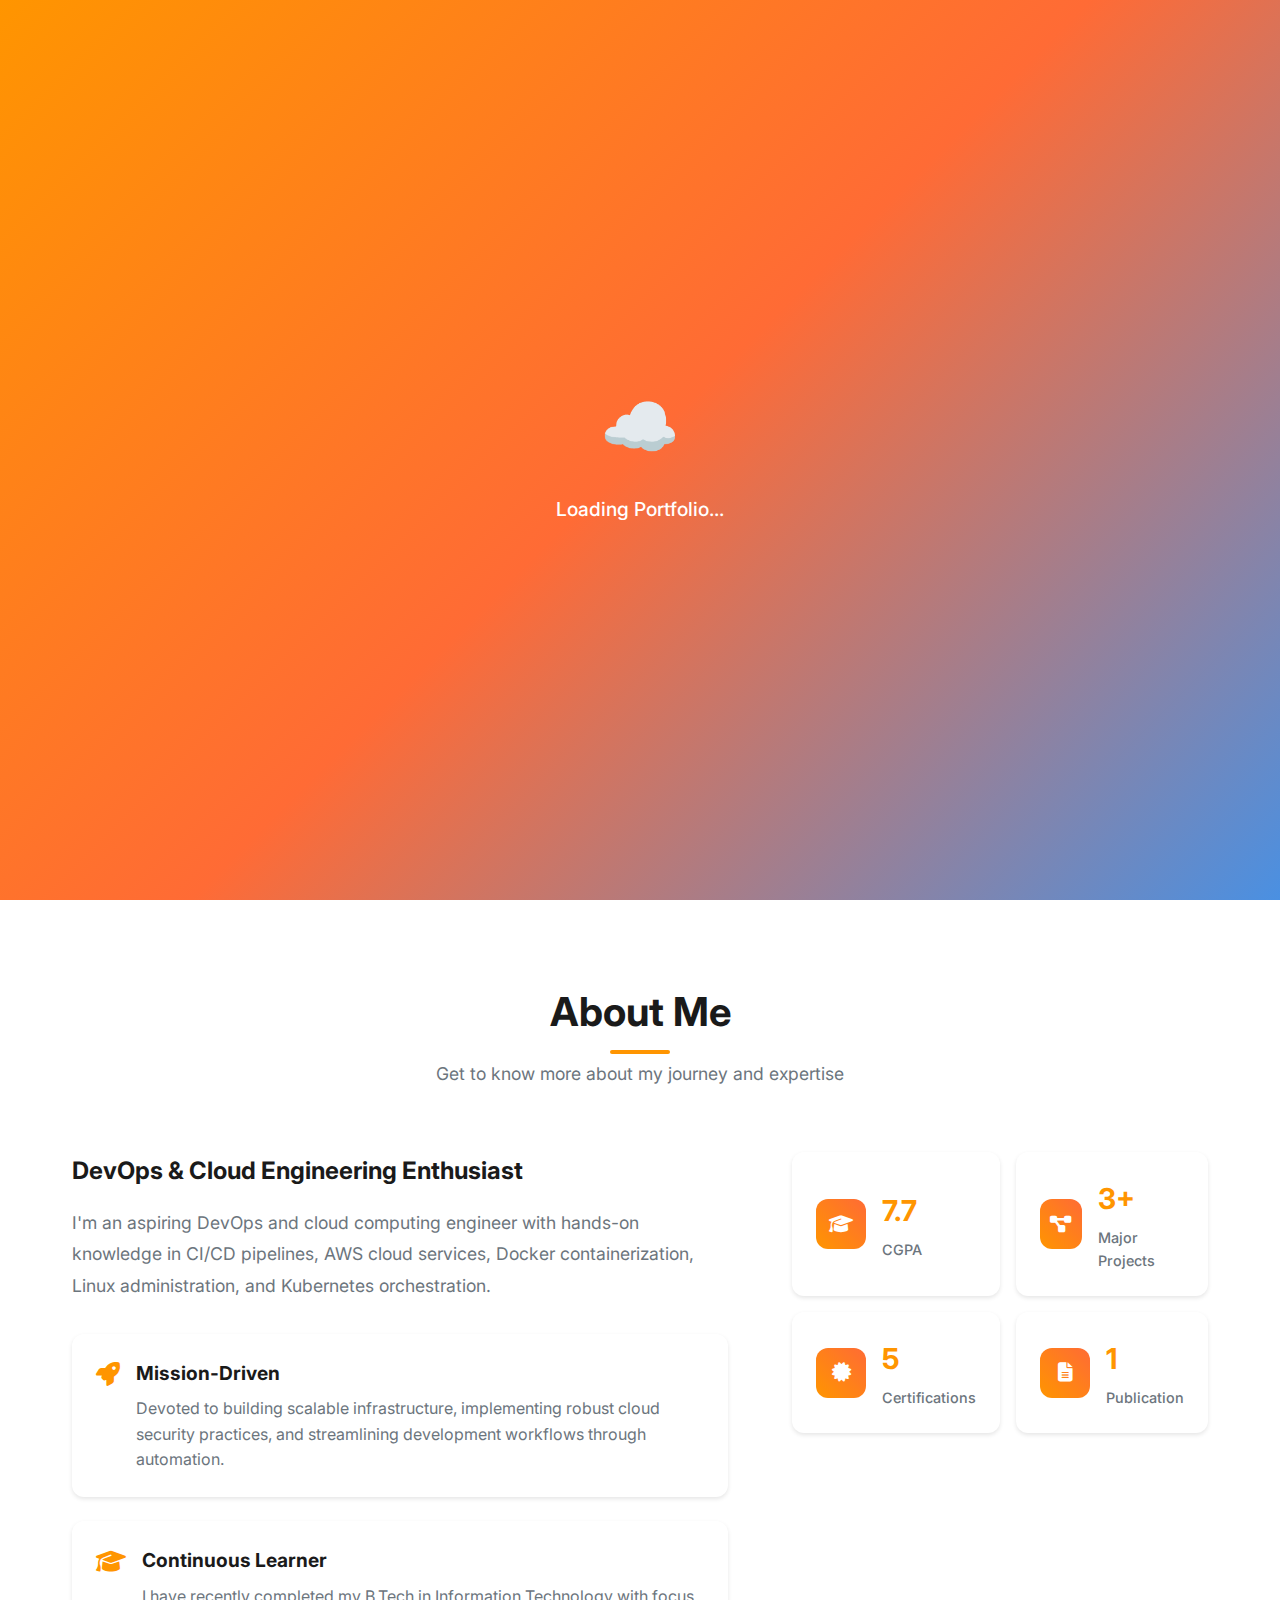
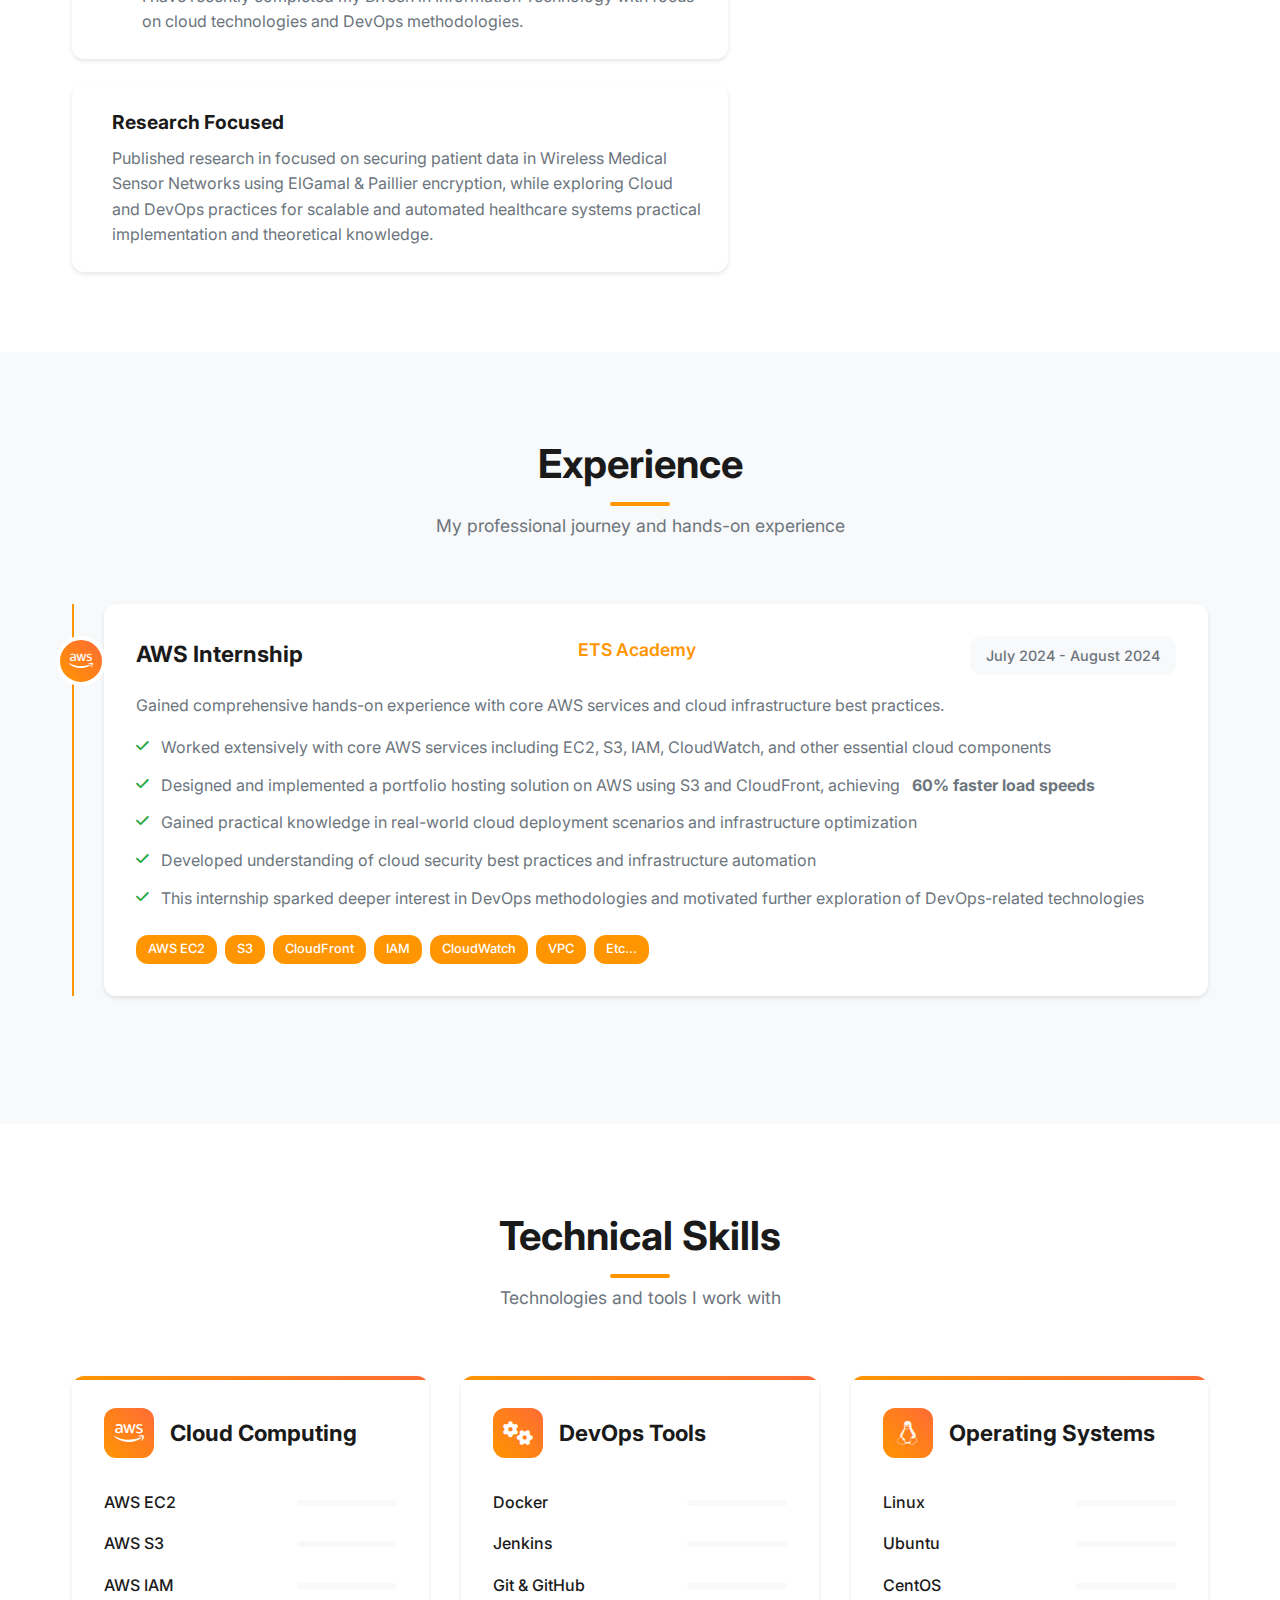
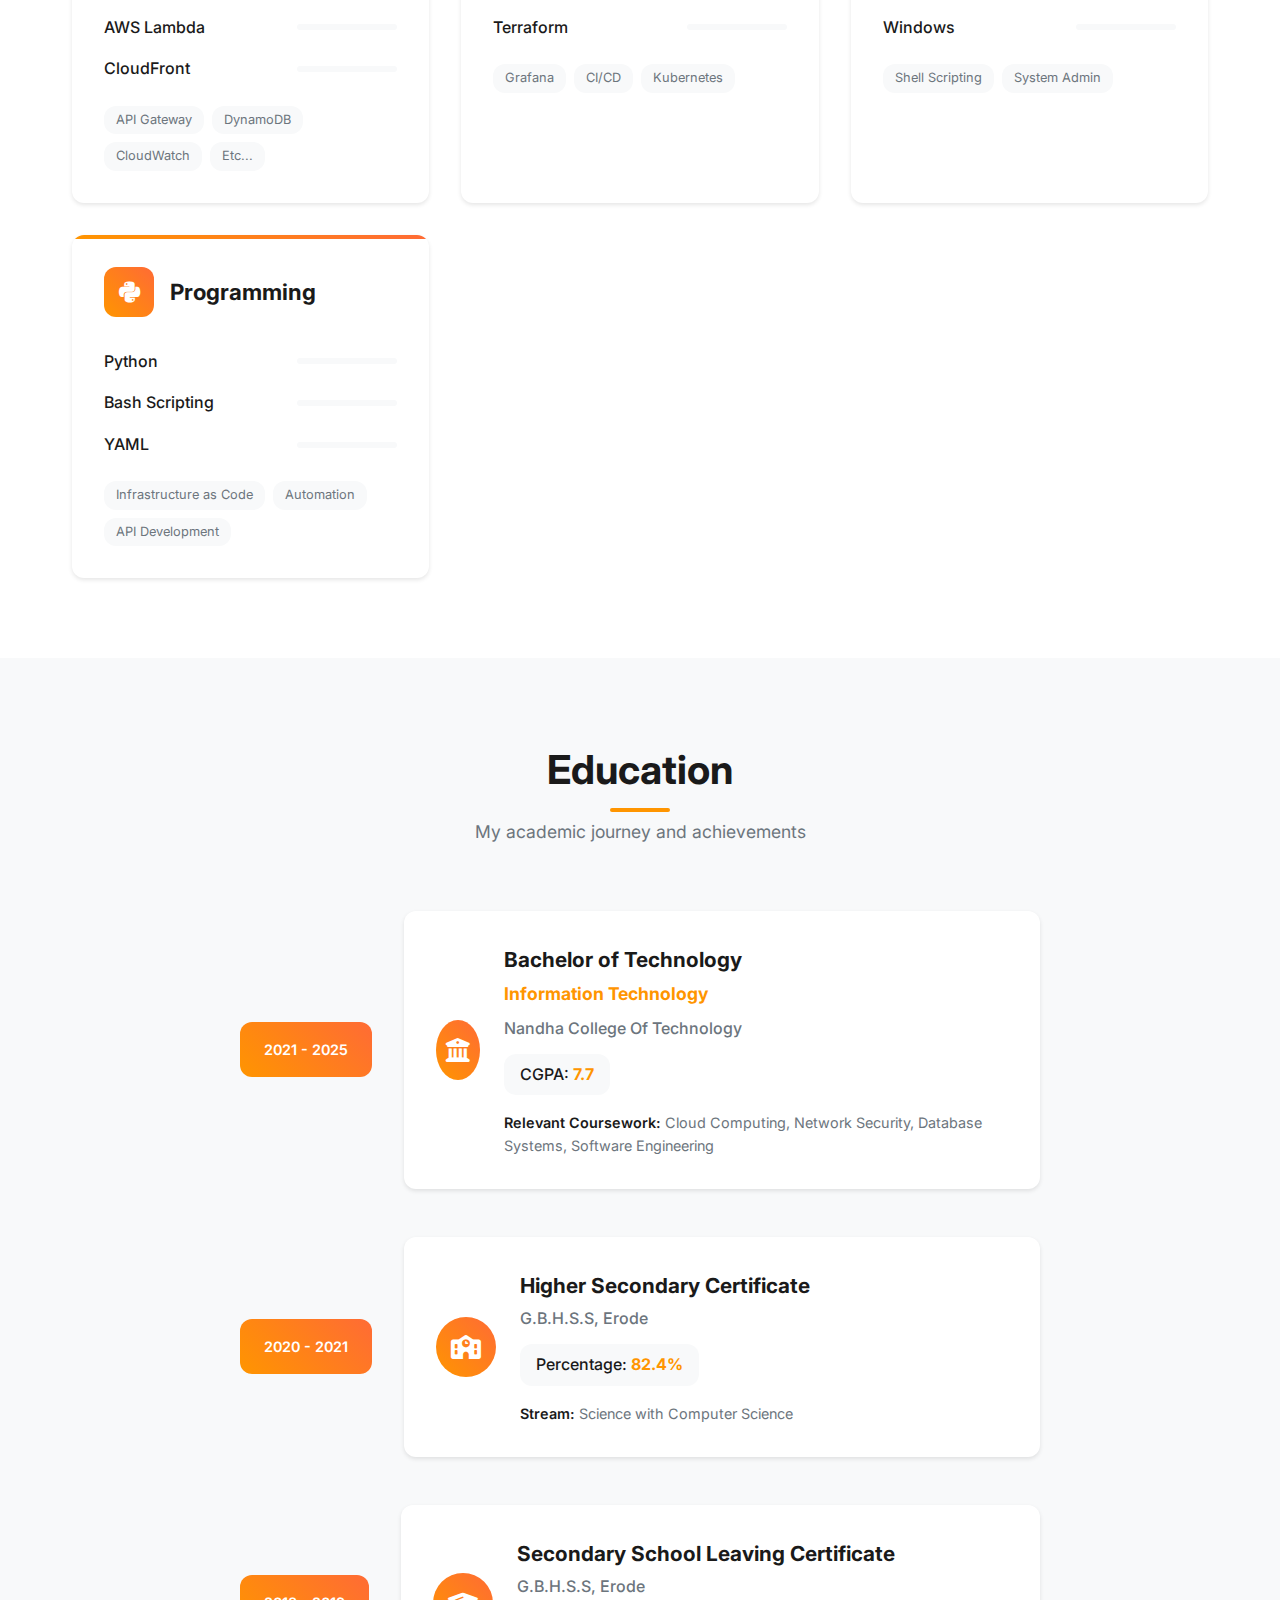
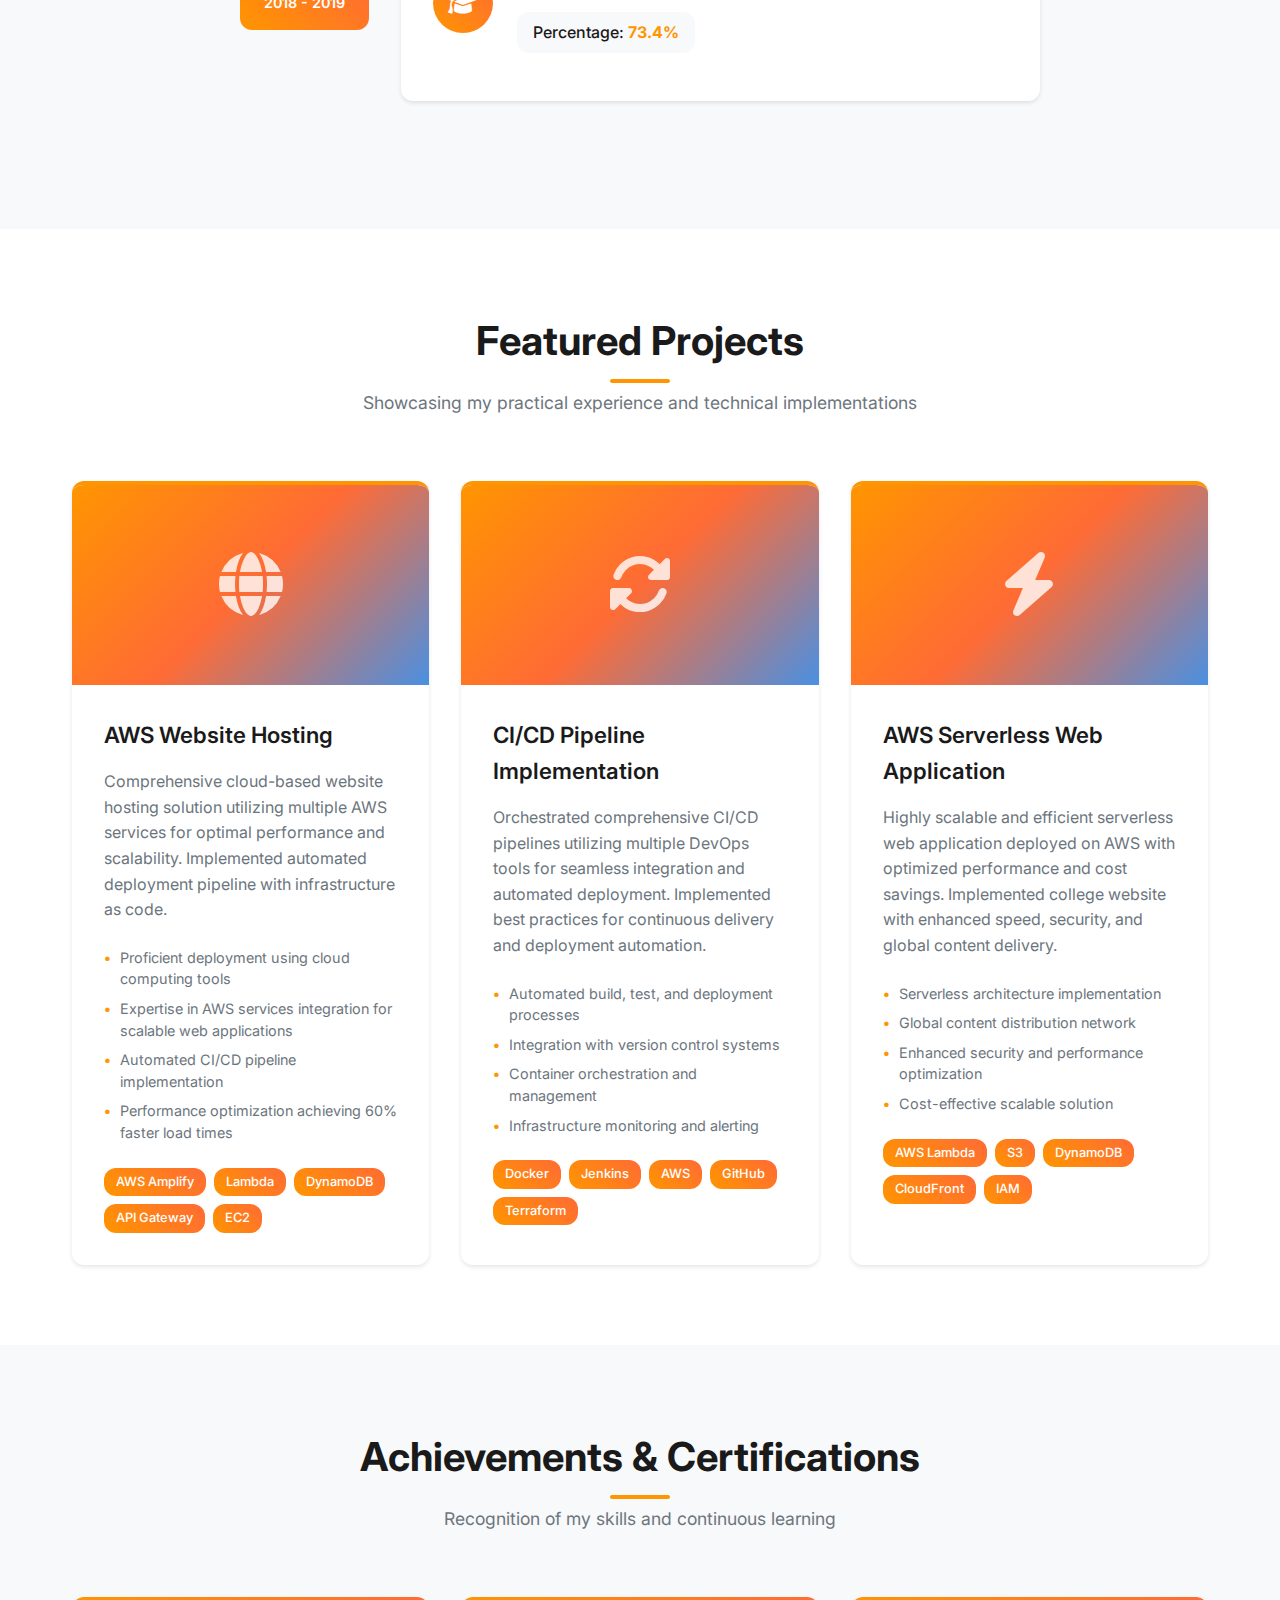
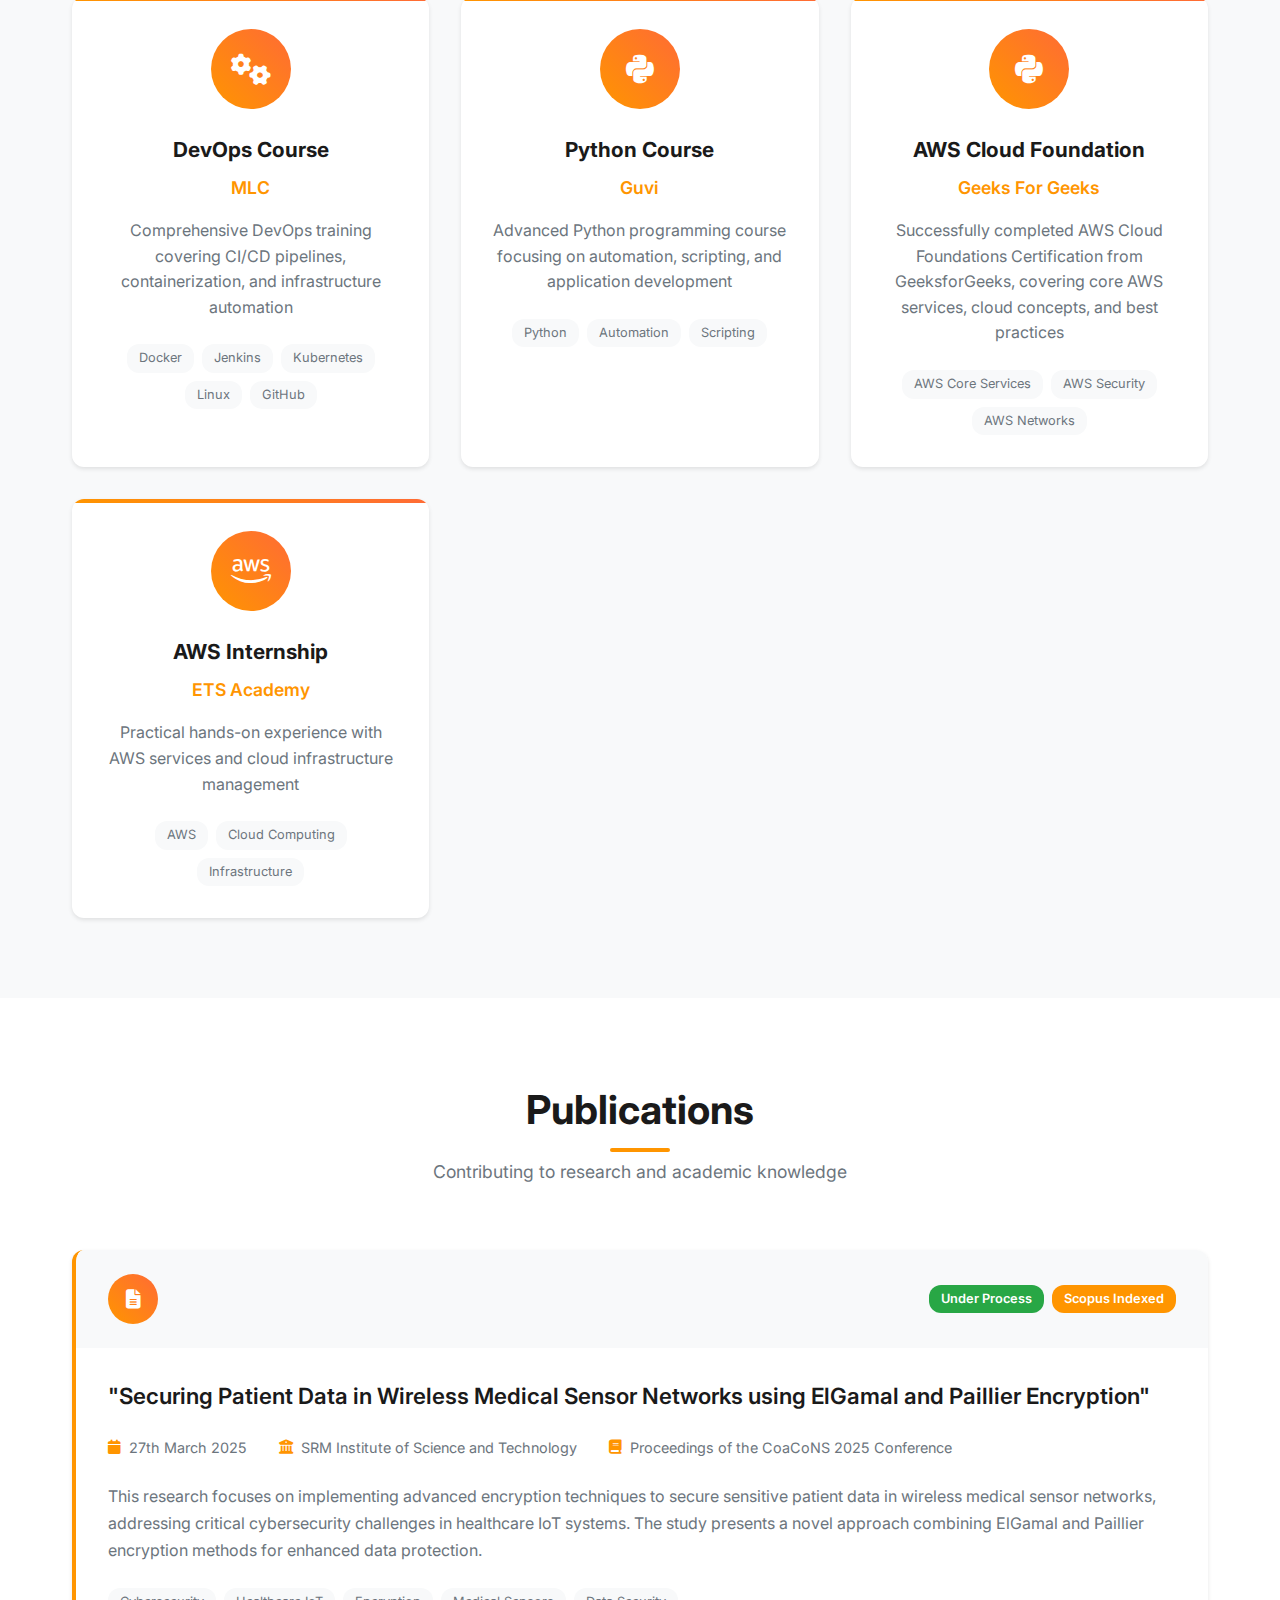
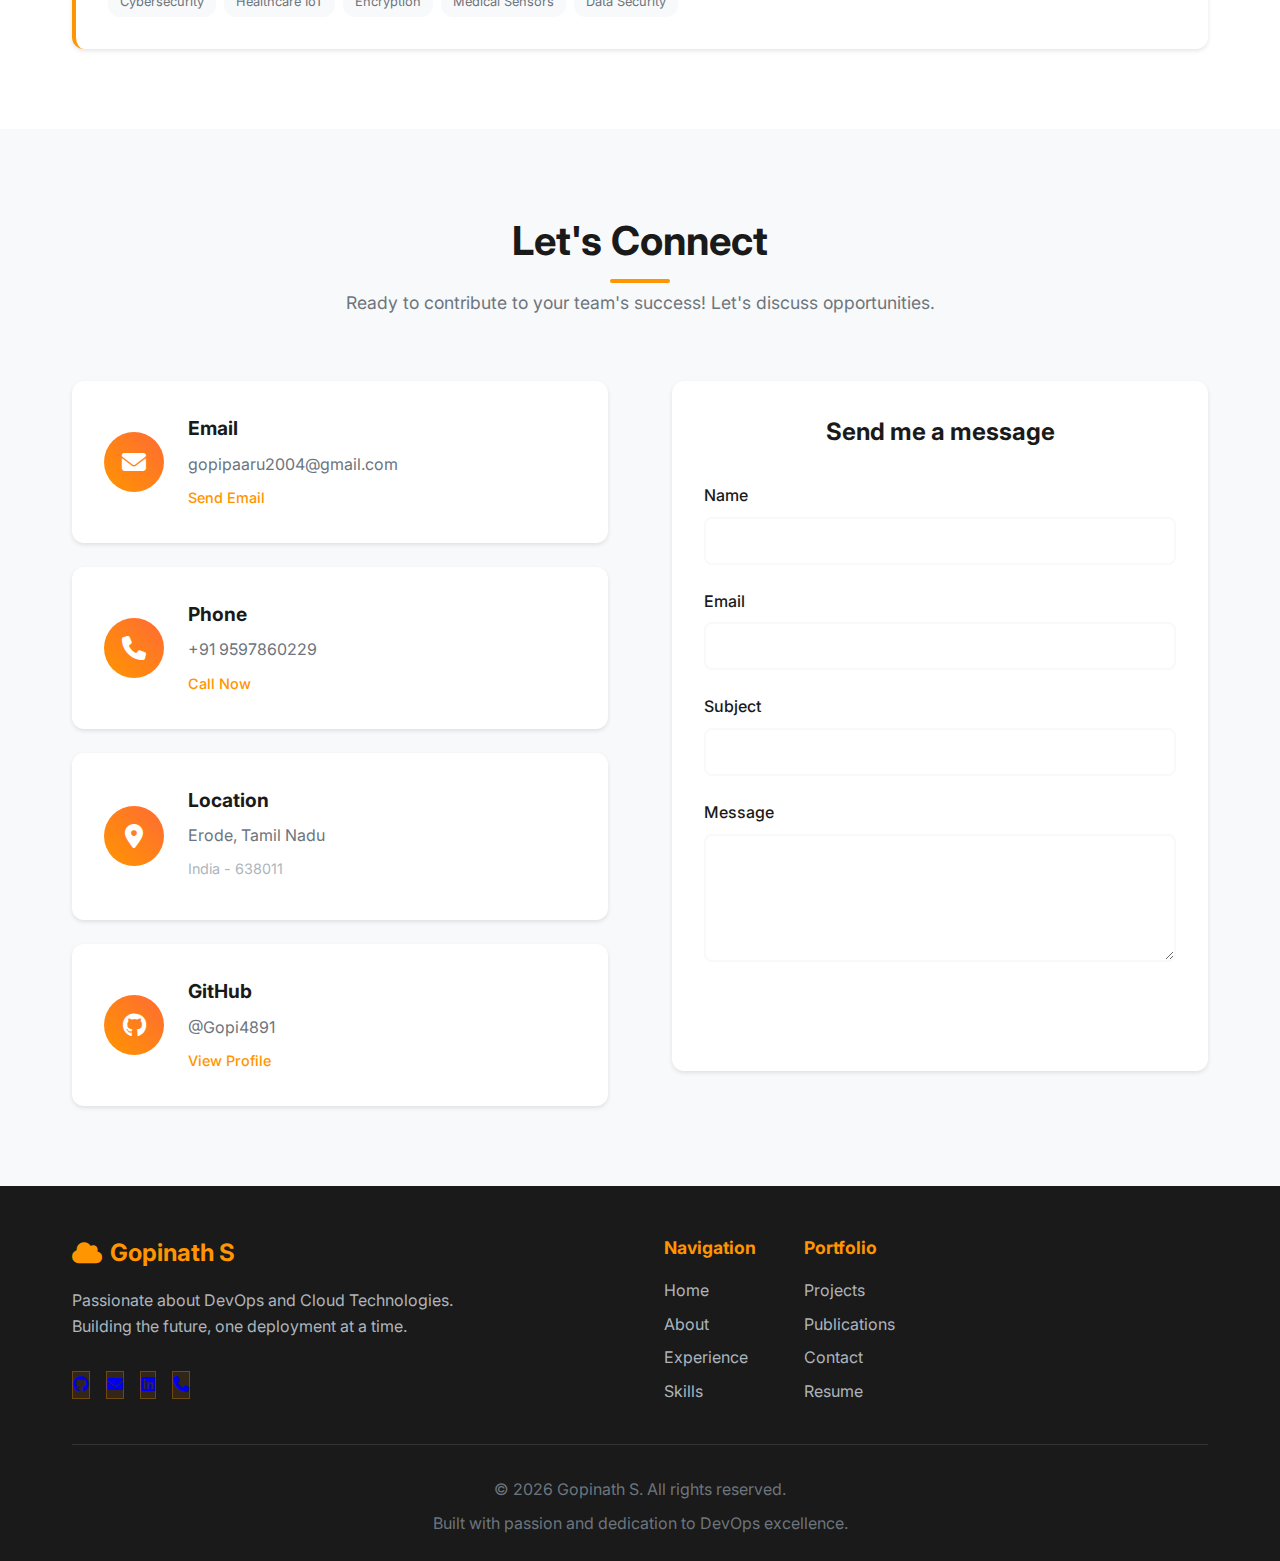
<file: index.html>
<!DOCTYPE html>
<html lang="en">
<head>
    <meta charset="UTF-8">
    <meta name="viewport" content="width=device-width, initial-scale=1.0">
    <title>Gopinath S - DevOps & Cloud Engineer</title>
    <meta name="description" content="Gopinath S - Aspiring DevOps and Cloud Computing Engineer specializing in AWS, Docker, Kubernetes,github and CI/CD pipelines">
    <meta name="keywords" content="DevOps, Cloud Computing, AWS, Docker, Kubernetes, github, Python, Jenkins">
    <meta name="author" content="GOPINATH S">
    
    <!-- Favicon -->
    <link rel="icon" type="image/x-icon" href="data:image/svg+xml,<svg xmlns='http://www.w3.org/2000/svg' viewBox='0 0 100 100'><text y='.9em' font-size='90'>☁️</text></svg>">
    
    <!-- Google Fonts -->
    <link rel="preconnect" href="https://fonts.googleapis.com">
    <link rel="preconnect" href="https://fonts.gstatic.com" crossorigin>
    <link href="https://fonts.googleapis.com/css2?family=Inter:wght@300;400;500;600;700;800&display=swap" rel="stylesheet">
    
    <!-- Font Awesome Icons -->
    <link rel="stylesheet" href="https://cdnjs.cloudflare.com/ajax/libs/font-awesome/6.4.0/css/all.min.css">
    
    <!-- Custom CSS -->
    <link rel="stylesheet" href="css/style.css">
    
    <!-- Open Graph Meta Tags -->
    <meta property="og:title" content="Gopinath S - DevOps & Cloud Engineer">
    <meta property="og:description" content="Aspiring DevOps Engineer with AWS expertise">
    <meta property="og:type" content="website">
    <meta property="og:url" content="https://yourportfolio.com">
</head>
<body>
    <!-- Loading Screen -->
    <div id="loading-screen">
        <div class="loader">
            <div class="cloud">☁️</div>
            <div class="loading-text">Loading Portfolio...</div>
        </div>
    </div>

    <!-- Header -->
    <header id="header">
        <nav class="navbar">
            <div class="nav-container">
                <div class="logo">
                    <i class="fas fa-cloud"></i>
                    <span>Gopinath S</span>
                </div>
                
                <!-- Desktop Navigation -->
                <ul class="nav-links" id="nav-links">
                    <li><a href="#home" class="nav-link">Home</a></li>
                    <li><a href="#about" class="nav-link">About</a></li>
                    <li><a href="#experience" class="nav-link">Experience</a></li>
                    <li><a href="#skills" class="nav-link">Skills</a></li>
                    <li><a href="#education" class="nav-link">Education</a></li>
                    <li><a href="#projects" class="nav-link">Projects</a></li>
                    <li><a href="#publications" class="nav-link">Publications</a></li>
                    <li><a href="#contact" class="nav-link">Contact</a></li>
                </ul>
                
                <!-- Mobile Menu Toggle -->
                <div class="mobile-menu-toggle" id="mobile-menu-toggle">
                    <span></span>
                    <span></span>
                    <span></span>
                </div>
            </div>
        </nav>
    </header>

    <!-- Hero Section -->
    <section id="home" class="hero">
        <div class="hero-background">
            <div class="floating-icons">
                <i class="fab fa-aws"></i>
                <i class="fab fa-docker"></i>
                <i class="fab fa-python"></i>
                <i class="fab fa-linux"></i>
                <i class="fab fa-jenkins"></i>
                <i class="fab fa-github"></i>
                <i class="fas fa-server"></i>
            </div>
        </div>
        
        <div class="hero-content">
            <div class="hero-text">
                <h1 class="hero-title">
                    <span class="greeting">Hi, I'm</span>
                    <span class="name">Gopinath S</span>
                </h1>
                <div class="hero-subtitle">
                    <span class="typing-text" id="typing-text"></span>
                    <span class="cursor">|</span>
                </div>
                <p class="hero-description">
                    Aspiring DevOps and Cloud Computing Engineer specializing in CI/CD pipelines, AWS cloud services, Familier with Linux , Docker containerization, and Kubernetes orchestration. Passionate about building scalable infrastructure and automation solutions.
                </p>
                
                <div class="hero-buttons">
                    <a href="#projects" class="btn btn-primary">
                        <i class="fas fa-code"></i>
                        View My Work
                    </a>
                    <a href="assets/Gopinath_Resume.pdf" class="btn btn-secondary" target="_blank">
                        <i class="fas fa-download"></i>
                        Download Resume
                    </a>
                </div>
                
                <div class="hero-social">
                    <a href="https://github.com/Gopi4891" class="social-icon" target="_blank">
                        <i class="fab fa-github"></i>
                    </a>
                    <a href="mailto:gopipaaru2004@gmail.com" class="social-icon">
                        <i class="fas fa-envelope"></i>
                    </a>
                    <a href="https://www.linkedin.com/in/gopinath-s-3ab373303" class="social-icon" target="_blank">
                        <i class="fab fa-linkedin"></i>
                    </a>
                </div>
            </div>
            
            <div class="hero-image">
                <div class="profile-card">
                    <div class="profile-image">
                        <img src="images/profile.jpg" alt="Gopinath S profile photo" id="profile-img" onerror="handleImageError(this)">
                        <div class="profile-placeholder" id="profile-placeholder">
                            <i class="fas fa-user"></i>
                        </div>
                    </div>
                    <div class="profile-info">
                        <h3>DevOps Engineer</h3>
                        <p>AWS • Docker • Linux • GitHub</p>
                    </div>
                </div>
            </div>
        </div>
        
        <div class="scroll-indicator">
            <div class="scroll-text">Scroll Down</div>
            <div class="scroll-arrow">
                <i class="fas fa-chevron-down"></i>
            </div>
        </div>
    </section>

    <!-- About Section -->
    <section id="about" class="section">
        <div class="container">
            <div class="section-header">
                <h2 class="section-title">About Me</h2>
                <p class="section-subtitle">Get to know more about my journey and expertise</p>
            </div>
            
            <div class="about-content">
                <div class="about-text">
                    <div class="about-intro">
                        <h3>DevOps & Cloud Engineering Enthusiast</h3>
                        <p>I'm an aspiring DevOps and cloud computing engineer with hands-on knowledge in CI/CD pipelines, AWS cloud services, Docker containerization, Linux administration, and Kubernetes orchestration.</p>
                    </div>
                    
                    <div class="about-details">
                        <div class="detail-item">
                            <i class="fas fa-rocket"></i>
                            <div>
                                <h4>Mission-Driven</h4>
                                <p>Devoted to building scalable infrastructure, implementing robust cloud security practices, and streamlining development workflows through automation.</p>
                            </div>
                        </div>
                        
                        <div class="detail-item">
                            <i class="fas fa-graduation-cap"></i>
                            <div>
                                <h4>Continuous Learner</h4>
                                <p>I have recently completed my B.Tech in Information Technology with focus on cloud technologies and DevOps methodologies.</p>
                            </div>
                        </div>
                        
                        <div class="detail-item">
                            <i class="fas fa-research"></i>
                            <div>
                                <h4>Research Focused</h4>
                                <p>Published research in focused on securing patient data in Wireless Medical Sensor Networks using ElGamal & Paillier encryption, while exploring Cloud and DevOps practices for scalable and automated healthcare systems practical implementation and theoretical knowledge.</p>
                            </div>
                        </div>
                    </div>
                </div>
                
                <div class="about-stats">
                    <div class="stat-grid">
                        <div class="stat-card">
                            <div class="stat-icon">
                                <i class="fas fa-graduation-cap"></i>
                            </div>
                            <div class="stat-content">
                                <div class="stat-number">7.7</div>
                                <div class="stat-label">CGPA</div>
                            </div>
                        </div>
                        
                        <div class="stat-card">
                            <div class="stat-icon">
                                <i class="fas fa-project-diagram"></i>
                            </div>
                            <div class="stat-content">
                                <div class="stat-number">3+</div>
                                <div class="stat-label">Major Projects</div>
                            </div>
                        </div>
                        
                        <div class="stat-card">
                            <div class="stat-icon">
                                <i class="fas fa-certificate"></i>
                            </div>
                            <div class="stat-content">
                                <div class="stat-number">5</div>
                                <div class="stat-label">Certifications</div>
                            </div>
                        </div>
                        
                        <div class="stat-card">
                            <div class="stat-icon">
                                <i class="fas fa-file-alt"></i>
                            </div>
                            <div class="stat-content">
                                <div class="stat-number">1</div>
                                <div class="stat-label">Publication</div>
                            </div>
                        </div>
                    </div>
                </div>
            </div>
        </div>
    </section>

    <!-- Experience Section -->
    <section id="experience" class="section section-alt">
        <div class="container">
            <div class="section-header">
                <h2 class="section-title">Experience</h2>
                <p class="section-subtitle">My professional journey and hands-on experience</p>
            </div>
            
            <div class="timeline">
                <div class="timeline-item">
                    <div class="timeline-marker">
                        <i class="fab fa-aws"></i>
                    </div>
                    <div class="timeline-content">
                        <div class="timeline-header">
                            <h3>AWS Internship</h3>
                            <span class="company">ETS Academy</span>
                            <span class="duration">July 2024 - August 2024</span>
                        </div>
                        <div class="timeline-description">
                            <p>Gained comprehensive hands-on experience with core AWS services and cloud infrastructure best practices.</p>
                            <ul class="timeline-highlights">
                                <li>
                                    <i class="fas fa-check"></i>
                                    Worked extensively with core AWS services including EC2, S3, IAM, CloudWatch, and other essential cloud components
                                </li>
                                <li>
                                    <i class="fas fa-check"></i>
                                    Designed and implemented a portfolio hosting solution on AWS using S3 and CloudFront, achieving <strong>60% faster load speeds</strong>
                                </li>
                                <li>
                                    <i class="fas fa-check"></i>
                                    Gained practical knowledge in real-world cloud deployment scenarios and infrastructure optimization
                                </li>
                                <li>
                                    <i class="fas fa-check"></i>
                                    Developed understanding of cloud security best practices and infrastructure automation
                                </li>
                                <li>
                                    <i class="fas fa-check"></i>
                                    This internship sparked deeper interest in DevOps methodologies and motivated further exploration of DevOps-related technologies
                                </li>
                            </ul>
                        </div>
                        <div class="timeline-skills">
                            <span class="skill-tag">AWS EC2</span>
                            <span class="skill-tag">S3</span>
                            <span class="skill-tag">CloudFront</span>
                            <span class="skill-tag">IAM</span>
                            <span class="skill-tag">CloudWatch</span>
                            <span class="skill-tag">VPC</span>
                            <span class="skill-tag">Etc...</span>
                        </div>
                    </div>
                </div>
            </div>
        </div>
    </section>

    <!-- Skills Section -->
    <section id="skills" class="section">
        <div class="container">
            <div class="section-header">
                <h2 class="section-title">Technical Skills</h2>
                <p class="section-subtitle">Technologies and tools I work with</p>
            </div>
            
            <div class="skills-grid">
                <div class="skill-category">
                    <div class="category-header">
                        <div class="category-icon">
                            <i class="fab fa-aws"></i>
                        </div>
                        <h3>Cloud Computing</h3>
                    </div>
                    <div class="skills-list">
                        <div class="skill-item">
                            <span class="skill-name">AWS EC2</span>
                            <div class="skill-bar">
                                <div class="skill-progress" data-progress="95"></div>
                            </div>
                        </div>
                        <div class="skill-item">
                            <span class="skill-name">AWS S3</span>
                            <div class="skill-bar">
                                <div class="skill-progress" data-progress="90"></div>
                            </div>
                        </div>
                        <div class="skill-item">
                            <span class="skill-name">AWS IAM</span>
                            <div class="skill-bar">
                                <div class="skill-progress" data-progress="90"></div>
                            </div>
                        </div>
                        <div class="skill-item">
                            <span class="skill-name">AWS Lambda</span>
                            <div class="skill-bar">
                                <div class="skill-progress" data-progress="65"></div>
                            </div>
                        </div>
                        <div class="skill-item">
                            <span class="skill-name">CloudFront</span>
                            <div class="skill-bar">
                                <div class="skill-progress" data-progress="85"></div>
                            </div>
                        </div>
                    </div>
                    <div class="skill-tags">
                        <span class="tag">API Gateway</span>
                        <span class="tag">DynamoDB</span>
                        <span class="tag">CloudWatch</span>
                        <span class="tag">Etc...</span>
                    </div>
                </div>

                <div class="skill-category">
                    <div class="category-header">
                        <div class="category-icon">
                            <i class="fas fa-cogs"></i>
                        </div>
                        <h3>DevOps Tools</h3>
                    </div>
                    <div class="skills-list">
                        <div class="skill-item">
                            <span class="skill-name">Docker</span>
                            <div class="skill-bar">
                                <div class="skill-progress" data-progress="85"></div>
                            </div>
                        </div>
                        <div class="skill-item">
                            <span class="skill-name">Jenkins</span>
                            <div class="skill-bar">
                                <div class="skill-progress" data-progress="80"></div>
                            </div>
                        </div>
                        <div class="skill-item">
                            <span class="skill-name">Git & GitHub</span>
                            <div class="skill-bar">
                                <div class="skill-progress" data-progress="90"></div>
                            </div>
                        </div>
                        <div class="skill-item">
                            <span class="skill-name">Terraform</span>
                            <div class="skill-bar">
                                <div class="skill-progress" data-progress="70"></div>
                            </div>
                        </div>
                    </div>
                    <div class="skill-tags">
                        <span class="tag">Grafana</span>
                        <span class="tag">CI/CD</span>
                        <span class="tag">Kubernetes</span>
                    </div>
                </div>

                <div class="skill-category">
                    <div class="category-header">
                        <div class="category-icon">
                            <i class="fab fa-linux"></i>
                        </div>
                        <h3>Operating Systems</h3>
                    </div>
                    <div class="skills-list">
                        <div class="skill-item">
                            <span class="skill-name">Linux</span>
                            <div class="skill-bar">
                                <div class="skill-progress" data-progress="85"></div>
                            </div>
                        </div>
                        <div class="skill-item">
                            <span class="skill-name">Ubuntu</span>
                            <div class="skill-bar">
                                <div class="skill-progress" data-progress="90"></div>
                            </div>
                        </div>
                        <div class="skill-item">
                            <span class="skill-name">CentOS</span>
                            <div class="skill-bar">
                                <div class="skill-progress" data-progress="75"></div>
                            </div>
                        </div>
                        <div class="skill-item">
                            <span class="skill-name">Windows</span>
                            <div class="skill-bar">
                                <div class="skill-progress" data-progress="85"></div>
                            </div>
                        </div>
                    </div>
                    <div class="skill-tags">
                        <span class="tag">Shell Scripting</span>
                        <span class="tag">System Admin</span>
                    </div>
                </div>

                <div class="skill-category">
                    <div class="category-header">
                        <div class="category-icon">
                            <i class="fab fa-python"></i>
                        </div>
                        <h3>Programming</h3>
                    </div>
                    <div class="skills-list">
                        <div class="skill-item">
                            <span class="skill-name">Python</span>
                            <div class="skill-bar">
                                <div class="skill-progress" data-progress="70"></div>
                            </div>
                        </div>
                        <div class="skill-item">
                            <span class="skill-name">Bash Scripting</span>
                            <div class="skill-bar">
                                <div class="skill-progress" data-progress="70"></div>
                            </div>
                        </div>
                        <div class="skill-item">
                            <span class="skill-name">YAML</span>
                            <div class="skill-bar">
                                <div class="skill-progress" data-progress="85"></div>
                            </div>
                        </div>
                    </div>
                    <div class="skill-tags">
                        <span class="tag">Infrastructure as Code</span>
                        <span class="tag">Automation</span>
                        <span class="tag">API Development</span>
                    </div>
                </div>
            </div>
        </div>
    </section>

    <!-- Education Section -->
    <section id="education" class="section section-alt">
        <div class="container">
            <div class="section-header">
                <h2 class="section-title">Education</h2>
                <p class="section-subtitle">My academic journey and achievements</p>
            </div>
            
            <div class="education-timeline">
                <div class="education-item">
                    <div class="education-year">2021 - 2025</div>
                    <div class="education-content">
                        <div class="education-icon">
                            <i class="fas fa-university"></i>
                        </div>
                        <div class="education-details">
                            <h3>Bachelor of Technology</h3>
                            <h4>Information Technology</h4>
                            <p class="institution">Nandha College Of Technology</p>
                            <div class="grade">CGPA: <span>7.7</span></div>
                            <div class="education-highlights">
                                <span class="highlight">Relevant Coursework:</span>
                                Cloud Computing, Network Security, Database Systems, Software Engineering
                            </div>
                        </div>
                    </div>
                </div>

                <div class="education-item">
                    <div class="education-year">2020 - 2021</div>
                    <div class="education-content">
                        <div class="education-icon">
                            <i class="fas fa-school"></i>
                        </div>
                        <div class="education-details">
                            <h3>Higher Secondary Certificate</h3>
                            <p class="institution">G.B.H.S.S, Erode</p>
                            <div class="grade">Percentage: <span>82.4%</span></div>
                            <div class="education-highlights">
                                <span class="highlight">Stream:</span>
                                Science with Computer Science
                            </div>
                        </div>
                    </div>
                </div>

                <div class="education-item">
                    <div class="education-year">2018 - 2019</div>
                    <div class="education-content">
                        <div class="education-icon">
                            <i class="fas fa-graduation-cap"></i>
                        </div>
                        <div class="education-details">
                            <h3>Secondary School Leaving Certificate</h3>
                            <p class="institution">G.B.H.S.S, Erode</p>
                            <div class="grade">Percentage: <span>73.4%</span></div>
                        </div>
                    </div>
                </div>
            </div>
        </div>
    </section>

    <!-- Projects Section -->
    <section id="projects" class="section">
        <div class="container">
            <div class="section-header">
                <h2 class="section-title">Featured Projects</h2>
                <p class="section-subtitle">Showcasing my practical experience and technical implementations</p>
            </div>
            
            <div class="projects-grid">
                <div class="project-card">
                    <div class="project-image">
                        <div class="project-overlay">
                            <div class="project-links">
                                <a href="#" class="project-link" target="_blank">
                                    <i class="fas fa-external-link-alt"></i>
                                </a>
                                <a href="#" class="project-link" target="_blank">
                                    <i class="fab fa-github"></i>
                                </a>
                            </div>
                        </div>
                        <div class="project-icon">
                            <i class="fas fa-globe"></i>
                        </div>
                    </div>
                    <div class="project-content">
                        <h3 class="project-title">AWS Website Hosting</h3>
                        <p class="project-description">
                            Comprehensive cloud-based website hosting solution utilizing multiple AWS services for optimal performance and scalability. Implemented automated deployment pipeline with infrastructure as code.
                        </p>
                        <div class="project-features">
                            <ul>
                                <li>Proficient deployment using cloud computing tools</li>
                                <li>Expertise in AWS services integration for scalable web applications</li>
                                <li>Automated CI/CD pipeline implementation</li>
                                <li>Performance optimization achieving 60% faster load times</li>
                            </ul>
                        </div>
                        <div class="project-tech">
                            <span class="tech-tag">AWS Amplify</span>
                            <span class="tech-tag">Lambda</span>
                            <span class="tech-tag">DynamoDB</span>
                            <span class="tech-tag">API Gateway</span>
                            <span class="tech-tag">EC2</span>
                        </div>
                    </div>
                </div>

                <div class="project-card">
                    <div class="project-image">
                        <div class="project-overlay">
                            <div class="project-links">
                                <a href="#" class="project-link" target="_blank">
                                    <i class="fas fa-external-link-alt"></i>
                                </a>
                                <a href="#" class="project-link" target="_blank">
                                    <i class="fab fa-github"></i>
                                </a>
                            </div>
                        </div>
                        <div class="project-icon">
                            <i class="fas fa-sync-alt"></i>
                        </div>
                    </div>
                    <div class="project-content">
                        <h3 class="project-title">CI/CD Pipeline Implementation</h3>
                        <p class="project-description">
                            Orchestrated comprehensive CI/CD pipelines utilizing multiple DevOps tools for seamless integration and automated deployment. Implemented best practices for continuous delivery and deployment automation.
                        </p>
                        <div class="project-features">
                            <ul>
                                <li>Automated build, test, and deployment processes</li>
                                <li>Integration with version control systems</li>
                                <li>Container orchestration and management</li>
                                <li>Infrastructure monitoring and alerting</li>
                            </ul>
                        </div>
                        <div class="project-tech">
                            <span class="tech-tag">Docker</span>
                            <span class="tech-tag">Jenkins</span>
                            <span class="tech-tag">AWS</span>
                            <span class="tech-tag">GitHub</span>
                            <span class="tech-tag">Terraform</span>
                        </div>
                    </div>
                </div>

                <div class="project-card">
                    <div class="project-image">
                        <div class="project-overlay">
                            <div class="project-links">
                                <a href="#" class="project-link" target="_blank">
                                    <i class="fas fa-external-link-alt"></i>
                                </a>
                                <a href="#" class="project-link" target="_blank">
                                    <i class="fab fa-github"></i>
                                </a>
                            </div>
                        </div>
                        <div class="project-icon">
                            <i class="fas fa-bolt"></i>
                        </div>
                    </div>
                    <div class="project-content">
                        <h3 class="project-title">AWS Serverless Web Application</h3>
                        <p class="project-description">
                            Highly scalable and efficient serverless web application deployed on AWS with optimized performance and cost savings. Implemented college website with enhanced speed, security, and global content delivery.
                        </p>
                        <div class="project-features">
                            <ul>
                                <li>Serverless architecture implementation</li>
                                <li>Global content distribution network</li>
                                <li>Enhanced security and performance optimization</li>
                                <li>Cost-effective scalable solution</li>
                            </ul>
                        </div>
                        <div class="project-tech">
                            <span class="tech-tag">AWS Lambda</span>
                            <span class="tech-tag">S3</span>
                            <span class="tech-tag">DynamoDB</span>
                            <span class="tech-tag">CloudFront</span>
                            <span class="tech-tag">IAM</span>
                        </div>
                    </div>
                </div>
            </div>
        </div>
    </section>

    <!-- Achievements Section -->
    <section id="achievements" class="section section-alt">
        <div class="container">
            <div class="section-header">
                <h2 class="section-title">Achievements & Certifications</h2>
                <p class="section-subtitle">Recognition of my skills and continuous learning</p>
            </div>
            
            <div class="achievements-grid">
                <div class="achievement-card">
                    <div class="achievement-icon">
                        <i class="fas fa-cogs"></i>
                    </div>
                    <div class="achievement-content">
                        <h3>DevOps Course</h3>
                        <p class="achievement-org">MLC</p>
                        <p class="achievement-description">
                            Comprehensive DevOps training covering CI/CD pipelines, containerization, and infrastructure automation
                        </p>
                        <div class="achievement-skills">
                            <span>Docker</span>
                            <span>Jenkins</span>
                            <span>Kubernetes</span>
                            <span>Linux</span>
                            <span>GitHub</span>
                        </div>
                    </div>
                </div>

                <div class="achievement-card">
                    <div class="achievement-icon">
                        <i class="fab fa-python"></i>
                    </div>
                    <div class="achievement-content">
                        <h3>Python Course</h3>
                        <p class="achievement-org">Guvi</p>
                        <p class="achievement-description">
                            Advanced Python programming course focusing on automation, scripting, and application development
                        </p>
                        <div class="achievement-skills">
                            <span>Python</span>
                            <span>Automation</span>
                            <span>Scripting</span>
                        </div>
                    </div>
                </div>

 <div class="achievement-card">
                    <div class="achievement-icon">
                        <i class="fab fa-python"></i>
                    </div>
                    <div class="achievement-content">
                        <h3>AWS Cloud Foundation</h3>
                        <p class="achievement-org">Geeks For Geeks</p>
                        <p class="achievement-description">
                           Successfully completed AWS Cloud Foundations Certification from GeeksforGeeks, covering core AWS services, cloud concepts, and best practices
                        </p>
                        <div class="achievement-skills">
                            <span>AWS Core Services</span>
                            <span>AWS Security</span>
                            <span>AWS Networks</span>
                        </div>
                    </div>
                </div>

                <div class="achievement-card">
                    <div class="achievement-icon">
                        <i class="fab fa-aws"></i>
                    </div>
                    <div class="achievement-content">
                        <h3>AWS Internship</h3>
                        <p class="achievement-org">ETS Academy</p>
                        <p class="achievement-description">
                            Practical hands-on experience with AWS services and cloud infrastructure management
                        </p>
                        <div class="achievement-skills">
                            <span>AWS</span>
                            <span>Cloud Computing</span>
                            <span>Infrastructure</span>
                        </div>
                    </div>
                </div>
            </div>
        </div>
    </section>

    <!-- Publications Section -->
    <section id="publications" class="section">
        <div class="container">
            <div class="section-header">
                <h2 class="section-title">Publications</h2>
                <p class="section-subtitle">Contributing to research and academic knowledge</p>
            </div>
            
            <div class="publication-card">
                <div class="publication-header">
                    <div class="publication-icon">
                        <i class="fas fa-file-alt"></i>
                    </div>
                    <div class="publication-status">
                        <span class="status-badge">Under Process</span>
                        <span class="index-badge">Scopus Indexed</span>
                    </div>
                </div>
                <div class="publication-content">
                    <h3 class="publication-title">
                        "Securing Patient Data in Wireless Medical Sensor Networks using ElGamal and Paillier Encryption"
                    </h3>
                    <div class="publication-details">
                        <div class="publication-meta">
                            <div class="meta-item">
                                <i class="fas fa-calendar"></i>
                                <span>27th March 2025</span>
                            </div>
                            <div class="meta-item">
                                <i class="fas fa-university"></i>
                                <span>SRM Institute of Science and Technology</span>
                            </div>
                            <div class="meta-item">
                                <i class="fas fa-book"></i>
                                <span>Proceedings of the CoaCoNS 2025 Conference</span>
                            </div>
                        </div>
                        <p class="publication-abstract">
                            This research focuses on implementing advanced encryption techniques to secure sensitive patient data in wireless medical sensor networks, addressing critical cybersecurity challenges in healthcare IoT systems. The study presents a novel approach combining ElGamal and Paillier encryption methods for enhanced data protection.
                        </p>
                        <div class="publication-keywords">
                            <span class="keyword">Cybersecurity</span>
                            <span class="keyword">Healthcare IoT</span>
                            <span class="keyword">Encryption</span>
                            <span class="keyword">Medical Sensors</span>
                            <span class="keyword">Data Security</span>
                        </div>
                    </div>
                </div>
            </div>
        </div>
    </section>

    <!-- Contact Section -->
    <section id="contact" class="section section-alt">
        <div class="container">
            <div class="section-header">
                <h2 class="section-title">Let's Connect</h2>
                <p class="section-subtitle">Ready to contribute to your team's success! Let's discuss opportunities.</p>
            </div>
            
            <div class="contact-content">
                <div class="contact-info">
                    <div class="contact-card">
                        <div class="contact-icon">
                            <i class="fas fa-envelope"></i>
                        </div>
                        <div class="contact-details">
                            <h4>Email</h4>
                            <p>gopipaaru2004@gmail.com</p>
                            <a href="mailto:gopipaaru2004@gmail.com" class="contact-link">Send Email</a>
                        </div>
                    </div>

                    <div class="contact-card">
                        <div class="contact-icon">
                            <i class="fas fa-phone"></i>
                        </div>
                        <div class="contact-details">
                            <h4>Phone</h4>
                            <p>+91 9597860229</p>
                            <a href="tel:+919597860229" class="contact-link">Call Now</a>
                        </div>
                    </div>

                    <div class="contact-card">
                        <div class="contact-icon">
                            <i class="fas fa-map-marker-alt"></i>
                        </div>
                        <div class="contact-details">
                            <h4>Location</h4>
                            <p>Erode, Tamil Nadu</p>
                            <p class="contact-subtext">India - 638011</p>
                        </div>
                    </div>

                    <div class="contact-card">
                        <div class="contact-icon">
                            <i class="fab fa-github"></i>
                        </div>
                        <div class="contact-details">
                            <h4>GitHub</h4>
                            <p>@Gopi4891</p>
                            <a href="https://github.com/Gopi4891" class="contact-link" target="_blank">View Profile</a>
                        </div>
                    </div>
                </div>

                <div class="contact-form">
                    <h3>Send me a message</h3>
                    <form id="contact-form">
                        <div class="form-group">
                            <label for="name">Name</label>
                            <input type="text" id="name" name="name" required>
                        </div>
                        <div class="form-group">
                            <label for="email">Email</label>
                            <input type="email" id="email" name="email" required>
                        </div>
                        <div class="form-group">
                            <label for="subject">Subject</label>
                            <input type="text" id="subject" name="subject" required>
                        </div>
                        <div class="form-group">
                            <label for="message">Message</label>
                            <textarea id="message" name="message" rows="5" required></textarea>
                        </div>
                        <button type="submit" class="btn btn-primary">
                            <i class="fas fa-paper-plane"></i>
                            Send Message
                        </button>
                    </form>
                </div>
            </div>
        </div>
    </section>

    <!-- Footer -->
    <footer class="footer">
        <div class="container">
            <div class="footer-content">
                <div class="footer-left">
                    <div class="footer-logo">
                        <i class="fas fa-cloud"></i>
                        <span>Gopinath S</span>
                    </div>
                    <p class="footer-tagline">
                        Passionate about DevOps and Cloud Technologies.<br>
                        Building the future, one deployment at a time.
                    </p>
                    <div class="footer-social">
                        <a href="https://github.com/Gopi4891" class="social-link" target="_blank">
                            <i class="fab fa-github"></i>
                        </a>
                        <a href="mailto:gopipaaru2004@gmail.com" class="social-link">
                            <i class="fas fa-envelope"></i>
                        </a>
                        <a href="https://www.linkedin.com/in/gopinath-s-3ab373303" class="social-link" target="_blank">
                            <i class="fab fa-linkedin"></i>
                        </a>
                        <a href="tel:+919597860229" class="social-link">
                            <i class="fas fa-phone"></i>
                        </a>
                    </div>
                </div>
                
                <div class="footer-right">
                    <div class="footer-links">
                        <div class="footer-column">
                            <h4>Navigation</h4>
                            <ul>
                                <li><a href="#home">Home</a></li>
                                <li><a href="#about">About</a></li>
                                <li><a href="#experience">Experience</a></li>
                                <li><a href="#skills">Skills</a></li>
                            </ul>
                        </div>
                        <div class="footer-column">
                            <h4>Portfolio</h4>
                            <ul>
                                <li><a href="#projects">Projects</a></li>
                                <li><a href="#publications">Publications</a></li>
                                <li><a href="#contact">Contact</a></li>
                                <!-- FIXED:Resume download link -->
                                <li><a href="assets/Gopinath_Resume.pdf" target="_blank" download="Gopinath_Resume.pdf">Resume</a></li>
                            </ul>
                        </div>
                    </div>
                </div>
            </div>
            
            <div class="footer-bottom">
                <p>&copy; 2025 Gopinath S. All rights reserved.</p>
                <p>Built with passion and dedication to DevOps excellence.</p>
            </div>
        </div>
    </footer>

    <!-- Back to Top Button -->
    <button id="back-to-top" class="back-to-top">
        <i class="fas fa-chevron-up"></i>
    </button>

    <!-- Scripts -->
    <script src="js/script.js"></script>
</body>
</html>
</file>
<file: css/style.css>
/* Reset and Base Styles */
* {
    margin: 0;
    padding: 0;
    box-sizing: border-box;
}

:root {
    /* AWS Orange Color Scheme */
    --primary-color: #ff9500;
    --secondary-color: #ff6b35;
    --accent-color: #4a90e2;
    --success-color: #28a745;
    --warning-color: #ffc107;
    --danger-color: #dc3545;
    
    /* Text Colors */
    --text-primary: #1a1a1a;
    --text-secondary: #6c757d;
    --text-light: #adb5bd;
    --text-muted: #8e8e8e;
    
    /* Background Colors */
    --bg-primary: #ffffff;
    --bg-secondary: #f8f9fa;
    --bg-dark: #1a1a1a;
    --bg-gradient: linear-gradient(135deg, #ff9500 0%, #ff6b35 50%, #4a90e2 100%);
    
    /* Shadows */
    --shadow-sm: 0 2px 4px rgba(0, 0, 0, 0.1);
    --shadow-md: 0 4px 8px rgba(0, 0, 0, 0.12);
    --shadow-lg: 0 8px 24px rgba(0, 0, 0, 0.15);
    --shadow-xl: 0 16px 48px rgba(0, 0, 0, 0.2);
    
    /* Transitions */
    --transition-fast: 0.2s ease;
    --transition-normal: 0.3s ease;
    --transition-slow: 0.5s ease;
    
    /* Border Radius */
    --radius-sm: 4px;
    --radius-md: 8px;
    --radius-lg: 12px;
    --radius-xl: 16px;
    --radius-full: 50%;
    
    /* Spacing */
    --spacing-xs: 0.5rem;
    --spacing-sm: 1rem;
    --spacing-md: 2rem;
    --spacing-lg: 3rem;
    --spacing-xl: 4rem;
}

/* Typography */
html {
    font-size: 16px;
    scroll-behavior: smooth;
}

body {
    font-family: 'Inter', -apple-system, BlinkMacSystemFont, 'Segoe UI', 'Roboto', 'Oxygen', 'Ubuntu', 'Cantarell', sans-serif;
    line-height: 1.6;
    color: var(--text-primary);
    background-color: var(--bg-primary);
    overflow-x: hidden;
}

/* Loading Screen */
#loading-screen {
    position: fixed;
    top: 0;
    left: 0;
    width: 100%;
    height: 100%;
    background: var(--bg-gradient);
    display: flex;
    justify-content: center;
    align-items: center;
    z-index: 9999;
    opacity: 1;
    transition: opacity 0.5s ease;
}

.loader {
    text-align: center;
    color: white;
}

.loader .cloud {
    font-size: 4rem;
    animation: bounce 2s infinite;
}

.loading-text {
    font-size: 1.2rem;
    margin-top: 1rem;
    font-weight: 500;
}

@keyframes bounce {
    0%, 20%, 50%, 80%, 100% {
        transform: translateY(0);
    }
    40% {
        transform: translateY(-30px);
    }
    60% {
        transform: translateY(-15px);
    }
}

/* Header */
#header {
    position: fixed;
    top: 0;
    left: 0;
    width: 100%;
    background: rgba(255, 255, 255, 0.95);
    backdrop-filter: blur(15px);
    -webkit-backdrop-filter: blur(15px);
    z-index: 1000;
    transition: all var(--transition-normal);
    box-shadow: var(--shadow-sm);
}

#header.scrolled {
    box-shadow: var(--shadow-md);
}

.navbar {
    padding: 1rem 0;
}

.nav-container {
    max-width: 1200px;
    margin: 0 auto;
    padding: 0 2rem;
    display: flex;
    justify-content: space-between;
    align-items: center;
}

.logo {
    display: flex;
    align-items: center;
    gap: 0.5rem;
    font-size: 1.5rem;
    font-weight: 700;
    color: var(--primary-color);
    text-decoration: none;
}

.logo i {
    font-size: 1.8rem;
}

.nav-links {
    display: flex;
    list-style: none;
    gap: 2rem;
    margin: 0;
}

.nav-link {
    text-decoration: none;
    color: var(--text-primary);
    font-weight: 500;
    position: relative;
    transition: color var(--transition-fast);
    padding: 0.5rem 0;
}

.nav-link:hover,
.nav-link.active {
    color: var(--primary-color);
}

.nav-link::after {
    content: '';
    position: absolute;
    bottom: 0;
    left: 0;
    width: 0;
    height: 2px;
    background: var(--primary-color);
    transition: width var(--transition-normal);
}

.nav-link:hover::after,
.nav-link.active::after {
    width: 100%;
}

/* Mobile Menu Toggle */
.mobile-menu-toggle {
    display: none;
    flex-direction: column;
    cursor: pointer;
    gap: 4px;
}

.mobile-menu-toggle span {
    width: 25px;
    height: 3px;
    background: var(--text-primary);
    border-radius: 2px;
    transition: all var(--transition-normal);
}

.mobile-menu-toggle.active span:nth-child(1) {
    transform: rotate(45deg) translate(5px, 5px);
}

.mobile-menu-toggle.active span:nth-child(2) {
    opacity: 0;
}

.mobile-menu-toggle.active span:nth-child(3) {
    transform: rotate(-45deg) translate(7px, -6px);
}

/* Hero Section */
.hero {
    min-height: 100vh;
    background: var(--bg-gradient);
    position: relative;
    display: flex;
    align-items: center;
    color: white;
    overflow: hidden;
}

.hero-background {
    position: absolute;
    top: 0;
    left: 0;
    width: 100%;
    height: 100%;
    z-index: 1;
}

.floating-icons {
    position: absolute;
    width: 100%;
    height: 100%;
    overflow: hidden;
}

.floating-icons i {
    position: absolute;
    font-size: 2rem;
    opacity: 0.1;
    animation: float 20s infinite linear;
}

.floating-icons i:nth-child(1) {
    top: 20%;
    left: 10%;
    animation-delay: 0s;
}

.floating-icons i:nth-child(2) {
    top: 60%;
    left: 80%;
    animation-delay: -5s;
}

.floating-icons i:nth-child(3) {
    top: 80%;
    left: 20%;
    animation-delay: -10s;
}

.floating-icons i:nth-child(4) {
    top: 30%;
    left: 70%;
    animation-delay: -15s;
}

.floating-icons i:nth-child(5) {
    top: 70%;
    left: 60%;
    animation-delay: -8s;
}

.floating-icons i:nth-child(6) {
    top: 40%;
    left: 90%;
    animation-delay: -12s;
}

@keyframes float {
    0% {
        transform: translateY(0px) rotate(0deg);
        opacity: 0.1;
    }
    50% {
        opacity: 0.3;
    }
    100% {
        transform: translateY(-100px) rotate(360deg);
        opacity: 0.1;
    }
}

.hero-content {
    max-width: 1200px;
    margin: 0 auto;
    padding: 0 2rem;
    display: grid;
    grid-template-columns: 1fr 1fr;
    gap: 4rem;
    align-items: center;
    position: relative;
    z-index: 2;
}

.hero-text {
    animation: slideInLeft 1s ease-out;
}

.hero-title {
    font-size: 3.5rem;
    font-weight: 800;
    line-height: 1.1;
    margin-bottom: 1rem;
}

.greeting {
    display: block;
    font-size: 1.5rem;
    font-weight: 400;
    opacity: 0.9;
    margin-bottom: 0.5rem;
}

.name {
    display: block;
    background: linear-gradient(45deg, #ffffff, #f0f0f0);
    -webkit-background-clip: text;
    -webkit-text-fill-color: transparent;
    background-clip: text;
}

.hero-subtitle {
    font-size: 1.8rem;
    font-weight: 600;
    margin-bottom: 1.5rem;
    min-height: 2.5rem;
}

.typing-text {
    color: #ffeb3b;
}

.cursor {
    animation: blink 1s infinite;
}

@keyframes blink {
    0%, 50% { opacity: 1; }
    51%, 100% { opacity: 0; }
}

.hero-description {
    font-size: 1.1rem;
    line-height: 1.7;
    opacity: 0.9;
    margin-bottom: 2rem;
}

.hero-buttons {
    display: flex;
    gap: 1rem;
    margin-bottom: 2rem;
}

.btn {
    display: inline-flex;
    align-items: center;
    gap: 0.5rem;
    padding: 0.75rem 1.5rem;
    border: none;
    border-radius: var(--radius-lg);
    font-weight: 600;
    text-decoration: none;
    transition: all var(--transition-normal);
    cursor: pointer;
    font-size: 1rem;
}

.btn-primary {
    background: rgba(255, 255, 255, 0.2);
    color: white;
    border: 2px solid rgba(255, 255, 255, 0.3);
}

.btn-primary:hover {
    background: rgba(255, 255, 255, 0.3);
    transform: translateY(-2px);
    box-shadow: 0 8px 25px rgba(255, 255, 255, 0.2);
}

.btn-secondary {
    background: transparent;
    color: white;
    border: 2px solid rgba(255, 255, 255, 0.5);
}

.btn-secondary:hover {
    background: rgba(255, 255, 255, 0.1);
    transform: translateY(-2px);
}

.hero-social {
    display: flex;
    gap: 1rem;
}

.social-icon {
    display: flex;
    align-items: center;
    justify-content: center;
    width: 45px;
    height: 45px;
    background: rgba(255, 255, 255, 0.1);
    color: white;
    border-radius: var(--radius-full);
    text-decoration: none;
    transition: all var(--transition-normal);
    backdrop-filter: blur(10px);
}

.social-icon:hover {
    background: rgba(255, 255, 255, 0.2);
    transform: translateY(-3px);
}

.hero-image {
    display: flex;
    justify-content: center;
    align-items: center;
    animation: slideInRight 1s ease-out;
}

.profile-card {
    background: rgba(255, 255, 255, 0.1);
    backdrop-filter: blur(20px);
    border-radius: var(--radius-xl);
    padding: 2rem;
    text-align: center;
    border: 1px solid rgba(255, 255, 255, 0.2);
    box-shadow: var(--shadow-lg);
}

.profile-image {
    position: relative;
    width: 200px;
    height: 200px;
    margin: 0 auto 1rem;
    border-radius: var(--radius-full);
    overflow: hidden;
    border: 4px solid rgba(255, 255, 255, 0.3);
}

.profile-image img {
    width: 100%;
    height: 100%;
    object-fit: cover;
}

.profile-placeholder {
    display: none;
    width: 100%;
    height: 100%;
    background: rgba(255, 255, 255, 0.1);
    justify-content: center;
    align-items: center;
    font-size: 4rem;
    color: rgba(255, 255, 255, 0.7);
}

.profile-info h3 {
    font-size: 1.5rem;
    margin-bottom: 0.5rem;
}

.profile-info p {
    opacity: 0.8;
    font-size: 1rem;
}

.scroll-indicator {
    position: absolute;
    bottom: 2rem;
    left: 50%;
    transform: translateX(-50%);
    text-align: center;
    animation: bounce 2s infinite;
}

.scroll-text {
    font-size: 0.9rem;
    opacity: 0.8;
    margin-bottom: 0.5rem;
}

.scroll-arrow {
    font-size: 1.2rem;
}

@keyframes slideInLeft {
    0% {
        opacity: 0;
        transform: translateX(-50px);
    }
    100% {
        opacity: 1;
        transform: translateX(0);
    }
}

@keyframes slideInRight {
    0% {
        opacity: 0;
        transform: translateX(50px);
    }
    100% {
        opacity: 1;
        transform: translateX(0);
    }
}

/* Sections */
.section {
    padding: 5rem 0;
    position: relative;
}

.section-alt {
    background-color: var(--bg-secondary);
}

.container {
    max-width: 1200px;
    margin: 0 auto;
    padding: 0 2rem;
}

.section-header {
    text-align: center;
    margin-bottom: 4rem;
}

.section-title {
    font-size: 2.5rem;
    font-weight: 700;
    color: var(--text-primary);
    margin-bottom: 1rem;
    position: relative;
}

.section-title::after {
    content: '';
    position: absolute;
    bottom: -10px;
    left: 50%;
    transform: translateX(-50%);
    width: 60px;
    height: 4px;
    background: var(--primary-color);
    border-radius: 2px;
}

.section-subtitle {
    font-size: 1.1rem;
    color: var(--text-secondary);
    max-width: 600px;
    margin: 0 auto;
}

/* About Section */
.about-content {
    display: grid;
    grid-template-columns: 2fr 1fr;
    gap: 4rem;
    align-items: start;
}

.about-intro {
    margin-bottom: 2rem;
}

.about-intro h3 {
    font-size: 1.5rem;
    color: var(--text-primary);
    margin-bottom: 1rem;
}

.about-intro p {
    font-size: 1.1rem;
    line-height: 1.8;
    color: var(--text-secondary);
}

.about-details {
    display: flex;
    flex-direction: column;
    gap: 1.5rem;
}

.detail-item {
    display: flex;
    gap: 1rem;
    padding: 1.5rem;
    background: var(--bg-primary);
    border-radius: var(--radius-lg);
    box-shadow: var(--shadow-sm);
    transition: all var(--transition-normal);
}

.detail-item:hover {
    transform: translateY(-5px);
    box-shadow: var(--shadow-md);
}

.detail-item i {
    color: var(--primary-color);
    font-size: 1.5rem;
    margin-top: 0.25rem;
}

.detail-item h4 {
    font-size: 1.2rem;
    color: var(--text-primary);
    margin-bottom: 0.5rem;
}

.detail-item p {
    color: var(--text-secondary);
    line-height: 1.6;
}

.stat-grid {
    display: grid;
    grid-template-columns: repeat(2, 1fr);
    gap: 1rem;
}

.stat-card {
    display: flex;
    align-items: center;
    gap: 1rem;
    padding: 1.5rem;
    background: var(--bg-primary);
    border-radius: var(--radius-lg);
    box-shadow: var(--shadow-sm);
    transition: all var(--transition-normal);
}

.stat-card:hover {
    transform: translateY(-5px);
    box-shadow: var(--shadow-md);
}

.stat-icon {
    display: flex;
    align-items: center;
    justify-content: center;
    width: 50px;
    height: 50px;
    background: linear-gradient(45deg, var(--primary-color), var(--secondary-color));
    border-radius: var(--radius-lg);
    color: white;
    font-size: 1.2rem;
}

.stat-number {
    font-size: 1.8rem;
    font-weight: 700;
    color: var(--primary-color);
    margin-bottom: 0.25rem;
}

.stat-label {
    color: var(--text-secondary);
    font-size: 0.9rem;
    font-weight: 500;
}

/* Timeline */
.timeline {
    position: relative;
    padding-left: 2rem;
}

.timeline::before {
    content: '';
    position: absolute;
    left: 0;
    top: 0;
    bottom: 0;
    width: 2px;
    background: var(--primary-color);
}

.timeline-item {
    position: relative;
    margin-bottom: 3rem;
    background: var(--bg-primary);
    padding: 2rem;
    border-radius: var(--radius-lg);
    box-shadow: var(--shadow-sm);
    transition: all var(--transition-normal);
}

.timeline-item:hover {
    transform: translateX(10px);
    box-shadow: var(--shadow-md);
}

.timeline-marker {
    position: absolute;
    left: -3rem;
    top: 2rem;
    width: 50px;
    height: 50px;
    background: linear-gradient(45deg, var(--primary-color), var(--secondary-color));
    border-radius: var(--radius-full);
    display: flex;
    align-items: center;
    justify-content: center;
    color: white;
    font-size: 1.2rem;
    border: 4px solid var(--bg-primary);
}

.timeline-header {
    display: flex;
    justify-content: space-between;
    align-items: flex-start;
    margin-bottom: 1rem;
    flex-wrap: wrap;
    gap: 1rem;
}

.timeline-header h3 {
    font-size: 1.4rem;
    color: var(--text-primary);
    margin-bottom: 0.25rem;
}

.company {
    color: var(--primary-color);
    font-weight: 600;
    font-size: 1.1rem;
}

.duration {
    background: var(--bg-secondary);
    color: var(--text-secondary);
    padding: 0.5rem 1rem;
    border-radius: var(--radius-lg);
    font-size: 0.9rem;
    font-weight: 500;
}

.timeline-description p {
    color: var(--text-secondary);
    line-height: 1.7;
    margin-bottom: 1rem;
}

.timeline-highlights {
    list-style: none;
    margin-bottom: 1.5rem;
}

.timeline-highlights li {
    display: flex;
    align-items: flex-start;
    gap: 0.75rem;
    margin-bottom: 0.75rem;
    color: var(--text-secondary);
    line-height: 1.6;
}

.timeline-highlights i {
    color: var(--success-color);
    margin-top: 0.25rem;
    font-size: 0.9rem;
}

.timeline-skills {
    display: flex;
    flex-wrap: wrap;
    gap: 0.5rem;
}

.skill-tag {
    background: var(--primary-color);
    color: white;
    padding: 0.25rem 0.75rem;
    border-radius: var(--radius-lg);
    font-size: 0.8rem;
    font-weight: 500;
}

/* Skills Section */
.skills-grid {
    display: grid;
    grid-template-columns: repeat(auto-fit, minmax(300px, 1fr));
    gap: 2rem;
}

.skill-category {
    background: var(--bg-primary);
    padding: 2rem;
    border-radius: var(--radius-lg);
    box-shadow: var(--shadow-sm);
    transition: all var(--transition-normal);
    position: relative;
    overflow: hidden;
}

.skill-category::before {
    content: '';
    position: absolute;
    top: 0;
    left: 0;
    right: 0;
    height: 4px;
    background: linear-gradient(45deg, var(--primary-color), var(--secondary-color));
}

.skill-category:hover {
    transform: translateY(-10px);
    box-shadow: var(--shadow-lg);
}

.category-header {
    display: flex;
    align-items: center;
    gap: 1rem;
    margin-bottom: 2rem;
}

.category-icon {
    display: flex;
    align-items: center;
    justify-content: center;
    width: 50px;
    height: 50px;
    background: linear-gradient(45deg, var(--primary-color), var(--secondary-color));
    border-radius: var(--radius-lg);
    color: white;
    font-size: 1.5rem;
}

.category-header h3 {
    font-size: 1.4rem;
    color: var(--text-primary);
}

.skills-list {
    margin-bottom: 1.5rem;
}

.skill-item {
    display: flex;
    justify-content: space-between;
    align-items: center;
    margin-bottom: 1rem;
}

.skill-name {
    font-weight: 500;
    color: var(--text-primary);
}

.skill-bar {
    width: 100px;
    height: 6px;
    background: var(--bg-secondary);
    border-radius: var(--radius-sm);
    overflow: hidden;
    position: relative;
}

.skill-progress {
    height: 100%;
    background: linear-gradient(45deg, var(--primary-color), var(--secondary-color));
    width: 0;
    border-radius: var(--radius-sm);
    transition: width 1s ease-in-out;
    position: relative;
}

.skill-progress::after {
    content: '';
    position: absolute;
    top: 0;
    left: 0;
    right: 0;
    bottom: 0;
    background: linear-gradient(90deg, transparent, rgba(255,255,255,0.4), transparent);
    animation: shimmer 2s infinite;
}

@keyframes shimmer {
    0% { transform: translateX(-100%); }
    100% { transform: translateX(100%); }
}

.skill-tags {
    display: flex;
    flex-wrap: wrap;
    gap: 0.5rem;
}

.tag {
    background: var(--bg-secondary);
    color: var(--text-secondary);
    padding: 0.25rem 0.75rem;
    border-radius: var(--radius-lg);
    font-size: 0.8rem;
}

/* Education Section */
.education-timeline {
    position: relative;
    max-width: 800px;
    margin: 0 auto;
}

.education-item {
    display: flex;
    gap: 2rem;
    margin-bottom: 3rem;
    align-items: center;
}

.education-year {
    background: linear-gradient(45deg, var(--primary-color), var(--secondary-color));
    color: white;
    padding: 1rem 1.5rem;
    border-radius: var(--radius-lg);
    font-weight: 600;
    min-width: 120px;
    text-align: center;
    font-size: 0.9rem;
}

.education-content {
    display: flex;
    align-items: center;
    gap: 1.5rem;
    background: var(--bg-primary);
    padding: 2rem;
    border-radius: var(--radius-lg);
    box-shadow: var(--shadow-sm);
    flex: 1;
    transition: all var(--transition-normal);
}

.education-content:hover {
    transform: translateY(-5px);
    box-shadow: var(--shadow-md);
}

.education-icon {
    display: flex;
    align-items: center;
    justify-content: center;
    width: 60px;
    height: 60px;
    background: linear-gradient(45deg, var(--primary-color), var(--secondary-color));
    border-radius: var(--radius-full);
    color: white;
    font-size: 1.5rem;
}

.education-details h3 {
    font-size: 1.3rem;
    color: var(--text-primary);
    margin-bottom: 0.25rem;
}

.education-details h4 {
    font-size: 1.1rem;
    color: var(--primary-color);
    margin-bottom: 0.5rem;
}

.institution {
    color: var(--text-secondary);
    margin-bottom: 0.75rem;
    font-weight: 500;
}

.grade {
    display: inline-block;
    background: var(--bg-secondary);
    padding: 0.5rem 1rem;
    border-radius: var(--radius-lg);
    margin-bottom: 1rem;
    font-weight: 500;
}

.grade span {
    color: var(--primary-color);
    font-weight: 700;
}

.education-highlights {
    color: var(--text-secondary);
    font-size: 0.9rem;
}

.highlight {
    font-weight: 600;
    color: var(--text-primary);
}

/* Projects Section */
.projects-grid {
    display: grid;
    grid-template-columns: repeat(auto-fit, minmax(350px, 1fr));
    gap: 2rem;
}

.project-card {
    background: var(--bg-primary);
    border-radius: var(--radius-lg);
    overflow: hidden;
    box-shadow: var(--shadow-sm);
    transition: all var(--transition-normal);
    position: relative;
    border-top: 4px solid var(--primary-color);
}

.project-card:hover {
    transform: translateY(-10px);
    box-shadow: var(--shadow-xl);
}

.project-image {
    height: 200px;
    background: var(--bg-gradient);
    position: relative;
    display: flex;
    align-items: center;
    justify-content: center;
    overflow: hidden;
}

.project-overlay {
    position: absolute;
    top: 0;
    left: 0;
    right: 0;
    bottom: 0;
    background: rgba(0, 0, 0, 0.8);
    display: flex;
    align-items: center;
    justify-content: center;
    opacity: 0;
    transition: opacity var(--transition-normal);
}

.project-card:hover .project-overlay {
    opacity: 1;
}

.project-links {
    display: flex;
    gap: 1rem;
}

.project-link {
    display: flex;
    align-items: center;
    justify-content: center;
    width: 45px;
    height: 45px;
    background: rgba(255, 255, 255, 0.2);
    color: white;
    border-radius: var(--radius-full);
    text-decoration: none;
    transition: all var(--transition-fast);
    backdrop-filter: blur(10px);
}

.project-link:hover {
    background: var(--primary-color);
    transform: scale(1.1);
}

.project-icon {
    font-size: 4rem;
    color: white;
    opacity: 0.8;
}

.project-content {
    padding: 2rem;
}

.project-title {
    font-size: 1.4rem;
    font-weight: 600;
    color: var(--text-primary);
    margin-bottom: 1rem;
}

.project-description {
    color: var(--text-secondary);
    line-height: 1.6;
    margin-bottom: 1.5rem;
}

.project-features ul {
    list-style: none;
    margin-bottom: 1.5rem;
}

.project-features li {
    color: var(--text-secondary);
    margin-bottom: 0.5rem;
    padding-left: 1rem;
    position: relative;
    font-size: 0.9rem;
    line-height: 1.5;
}

.project-features li::before {
    content: '•';
    color: var(--primary-color);
    position: absolute;
    left: 0;
    font-weight: bold;
}

.project-tech {
    display: flex;
    flex-wrap: wrap;
    gap: 0.5rem;
}

.tech-tag {
    background: linear-gradient(45deg, var(--primary-color), var(--secondary-color));
    color: white;
    padding: 0.25rem 0.75rem;
    border-radius: var(--radius-lg);
    font-size: 0.8rem;
    font-weight: 500;
}

/* Achievements Section */
.achievements-grid {
    display: grid;
    grid-template-columns: repeat(auto-fit, minmax(300px, 1fr));
    gap: 2rem;
}

.achievement-card {
    background: var(--bg-primary);
    padding: 2rem;
    border-radius: var(--radius-lg);
    box-shadow: var(--shadow-sm);
    transition: all var(--transition-normal);
    text-align: center;
    position: relative;
    overflow: hidden;
}

.achievement-card::before {
    content: '';
    position: absolute;
    top: 0;
    left: 0;
    right: 0;
    height: 4px;
    background: linear-gradient(45deg, var(--primary-color), var(--secondary-color));
}

.achievement-card:hover {
    transform: translateY(-10px);
    box-shadow: var(--shadow-lg);
}

.achievement-icon {
    display: inline-flex;
    align-items: center;
    justify-content: center;
    width: 80px;
    height: 80px;
    background: linear-gradient(45deg, var(--primary-color), var(--secondary-color));
    border-radius: var(--radius-full);
    color: white;
    font-size: 2rem;
    margin-bottom: 1.5rem;
}

.achievement-content h3 {
    font-size: 1.3rem;
    color: var(--text-primary);
    margin-bottom: 0.5rem;
}

.achievement-org {
    color: var(--primary-color);
    font-weight: 600;
    font-size: 1.1rem;
    margin-bottom: 1rem;
}

.achievement-description {
    color: var(--text-secondary);
    line-height: 1.6;
    margin-bottom: 1.5rem;
}

.achievement-skills {
    display: flex;
    justify-content: center;
    gap: 0.5rem;
    flex-wrap: wrap;
}

.achievement-skills span {
    background: var(--bg-secondary);
    color: var(--text-secondary);
    padding: 0.25rem 0.75rem;
    border-radius: var(--radius-lg);
    font-size: 0.8rem;
}

/* Publications Section */
.publication-card {
    background: var(--bg-primary);
    border-radius: var(--radius-lg);
    box-shadow: var(--shadow-sm);
    transition: all var(--transition-normal);
    overflow: hidden;
    border-left: 4px solid var(--primary-color);
}

.publication-card:hover {
    transform: translateY(-5px);
    box-shadow: var(--shadow-lg);
}

.publication-header {
    display: flex;
    justify-content: space-between;
    align-items: center;
    padding: 1.5rem 2rem;
    background: var(--bg-secondary);
}

.publication-icon {
    display: flex;
    align-items: center;
    justify-content: center;
    width: 50px;
    height: 50px;
    background: linear-gradient(45deg, var(--primary-color), var(--secondary-color));
    border-radius: var(--radius-full);
    color: white;
    font-size: 1.2rem;
}

.publication-status {
    display: flex;
    gap: 0.5rem;
}

.status-badge, .index-badge {
    padding: 0.25rem 0.75rem;
    border-radius: var(--radius-lg);
    font-size: 0.8rem;
    font-weight: 600;
}

.status-badge {
    background: var(--success-color);
    color: white;
}

.index-badge {
    background: var(--primary-color);
    color: white;
}

.publication-content {
    padding: 2rem;
}

.publication-title {
    font-size: 1.4rem;
    font-weight: 600;
    color: var(--text-primary);
    line-height: 1.4;
    margin-bottom: 1.5rem;
}

.publication-meta {
    display: flex;
    gap: 2rem;
    margin-bottom: 1.5rem;
    flex-wrap: wrap;
}

.meta-item {
    display: flex;
    align-items: center;
    gap: 0.5rem;
    color: var(--text-secondary);
    font-size: 0.9rem;
}

.meta-item i {
    color: var(--primary-color);
}

.publication-abstract {
    color: var(--text-secondary);
    line-height: 1.7;
    margin-bottom: 1.5rem;
}

.publication-keywords {
    display: flex;
    flex-wrap: wrap;
    gap: 0.5rem;
}

.keyword {
    background: var(--bg-secondary);
    color: var(--text-secondary);
    padding: 0.25rem 0.75rem;
    border-radius: var(--radius-lg);
    font-size: 0.8rem;
}

/* Contact Section */
.contact-content {
    display: grid;
    grid-template-columns: 1fr 1fr;
    gap: 4rem;
    align-items: start;
}

.contact-info {
    display: grid;
    gap: 1.5rem;
}

.contact-card {
    background: var(--bg-primary);
    padding: 2rem;
    border-radius: var(--radius-lg);
    box-shadow: var(--shadow-sm);
    transition: all var(--transition-normal);
    display: flex;
    align-items: center;
    gap: 1.5rem;
}

.contact-card:hover {
    transform: translateY(-5px);
    box-shadow: var(--shadow-md);
}

.contact-icon {
    display: flex;
    align-items: center;
    justify-content: center;
    width: 60px;
    height: 60px;
    background: linear-gradient(45deg, var(--primary-color), var(--secondary-color));
    border-radius: var(--radius-full);
    color: white;
    font-size: 1.5rem;
}

.contact-details h4 {
    font-size: 1.2rem;
    color: var(--text-primary);
    margin-bottom: 0.5rem;
}

.contact-details p {
    color: var(--text-secondary);
    margin-bottom: 0.5rem;
}

.contact-subtext {
    font-size: 0.9rem !important;
    color: var(--text-light) !important;
}

.contact-link {
    color: var(--primary-color);
    text-decoration: none;
    font-weight: 500;
    font-size: 0.9rem;
    transition: color var(--transition-fast);
}

.contact-link:hover {
    color: var(--secondary-color);
}

/* Contact Form */
.contact-form {
    background: var(--bg-primary);
    padding: 2rem;
    border-radius: var(--radius-lg);
    box-shadow: var(--shadow-sm);
}

.contact-form h3 {
    font-size: 1.5rem;
    color: var(--text-primary);
    margin-bottom: 2rem;
    text-align: center;
}

.form-group {
    margin-bottom: 1.5rem;
}

.form-group label {
    display: block;
    color: var(--text-primary);
    font-weight: 500;
    margin-bottom: 0.5rem;
}

.form-group input,
.form-group textarea {
    width: 100%;
    padding: 0.75rem 1rem;
    border: 2px solid var(--bg-secondary);
    border-radius: var(--radius-md);
    font-family: inherit;
    font-size: 1rem;
    transition: border-color var(--transition-fast);
    background: var(--bg-primary);
    color: var(--text-primary);
}

.form-group input:focus,
.form-group textarea:focus {
    outline: none;
    border-color: var(--primary-color);
}

.form-group textarea {
    resize: vertical;
    min-height: 120px;
}

/* Footer */
.footer {
    background: var(--bg-dark);
    color: white;
    padding: 3rem 0 1rem;
}

.footer-content {
    display: grid;
    grid-template-columns: 1fr 1fr;
    gap: 3rem;
    margin-bottom: 2rem;
}

.footer-logo {
    display: flex;
    align-items: center;
    gap: 0.5rem;
    font-size: 1.5rem;
    font-weight: 700;
    margin-bottom: 1rem;
    color: var(--primary-color);
}

.footer-tagline {
    color: #adb5bd;
    line-height: 1.6;
    margin-bottom: 2rem;
}

.footer-social {
    display: flex;
    gap: 1rem;
}

.footer-social .social-link {
    background: rgba(255, 149, 0, 0.1);
    border: 1px solid rgba(255, 149, 0, 0.3);
}

.footer-social .social-link:hover {
    background: var(--primary-color);
}

.footer-links {
    display: flex;
    gap: 3rem;
}

.footer-column h4 {
    color: var(--primary-color);
    margin-bottom: 1rem;
    font-size: 1.1rem;
}

.footer-column ul {
    list-style: none;
}

.footer-column ul li {
    margin-bottom: 0.5rem;
}

.footer-column ul li a {
    color: #adb5bd;
    text-decoration: none;
    transition: color var(--transition-fast);
}

.footer-column ul li a:hover {
    color: var(--primary-color);
}

.footer-bottom {
    border-top: 1px solid #333;
    padding-top: 2rem;
    text-align: center;
    color: #6c757d;
}

.footer-bottom p {
    margin-bottom: 0.5rem;
}

/* Back to Top Button */
.back-to-top {
    position: fixed;
    bottom: 2rem;
    right: 2rem;
    width: 50px;
    height: 50px;
    background: var(--primary-color);
    color: white;
    border: none;
    border-radius: var(--radius-full);
    cursor: pointer;
    display: flex;
    align-items: center;
    justify-content: center;
    font-size: 1.2rem;
    transition: all var(--transition-normal);
    opacity: 0;
    visibility: hidden;
    z-index: 1000;
    box-shadow: var(--shadow-lg);
}

.back-to-top.visible {
    opacity: 1;
    visibility: visible;
}

.back-to-top:hover {
    background: var(--secondary-color);
    transform: translateY(-3px);
}

/* Responsive Design */
@media (max-width: 1024px) {
    .hero-content {
        grid-template-columns: 1fr;
        gap: 2rem;
        text-align: center;
    }
    
    .hero-text {
        order: 2;
    }
    
    .hero-image {
        order: 1;
    }
    
    .about-content {
        grid-template-columns: 1fr;
        gap: 2rem;
    }
    
    .contact-content {
        grid-template-columns: 1fr;
        gap: 2rem;
    }
    
    .footer-content {
        grid-template-columns: 1fr;
        gap: 2rem;
    }
}

@media (max-width: 768px) {
    .mobile-menu-toggle {
        display: flex;
    }
    
    .nav-links {
        position: absolute;
        top: 100%;
        left: 0;
        width: 100%;
        background: rgba(255, 255, 255, 0.95);
        backdrop-filter: blur(15px);
        flex-direction: column;
        padding: 2rem;
        gap: 1rem;
        box-shadow: var(--shadow-md);
        transform: translateY(-100%);
        opacity: 0;
        visibility: hidden;
        transition: all var(--transition-normal);
    }
    
    .nav-links.active {
        transform: translateY(0);
        opacity: 1;
        visibility: visible;
    }
    
    .hero-title {
        font-size: 2.5rem;
    }
    
    .section-title {
        font-size: 2rem;
    }
    
    .hero-buttons {
        flex-direction: column;
        align-items: center;
        gap: 1rem;
    }
    
    .timeline {
        padding-left: 1rem;
    }
    
    .timeline-marker {
        left: -2rem;
        width: 40px;
        height: 40px;
    }
    
    .timeline-header {
        flex-direction: column;
        align-items: flex-start;
    }
    
    .education-item {
        flex-direction: column;
        text-align: center;
        gap: 1rem;
    }
    
    .education-content {
        flex-direction: column;
        text-align: center;
    }
    
    .stat-grid {
        grid-template-columns: 1fr;
    }
    
    .footer-links {
        flex-direction: column;
        gap: 2rem;
    }
}

@media (max-width: 480px) {
    .container {
        padding: 0 1rem;
    }
    
    .hero-title {
        font-size: 2rem;
    }
    
    .hero-subtitle {
        font-size: 1.4rem;
    }
    
    .profile-card {
        padding: 1rem;
    }
    
    .profile-image {
        width: 150px;
        height: 150px;
    }
    
    .section {
        padding: 3rem 0;
    }
    
    .timeline-item {
        padding: 1rem;
    }
    
    .contact-card {
        flex-direction: column;
        text-align: center;
    }
    
    .publication-header {
        flex-direction: column;
        gap: 1rem;
    }
    
    .publication-meta {
        flex-direction: column;
        gap: 1rem;
    }
}

/* Utility Classes */
.text-center { text-align: center; }
.text-left { text-align: left; }
.text-right { text-align: right; }

.fade-in {
    opacity: 0;
    transform: translateY(30px);
    transition: all 0.6s ease;
}

.fade-in.visible {
    opacity: 1;
    transform: translateY(0);
}

.slide-in-left {
    opacity: 0;
    transform: translateX(-50px);
    transition: all 0.6s ease;
}

.slide-in-left.visible {
    opacity: 1;
    transform: translateX(0);
}

.slide-in-right {
    opacity: 0;
    transform: translateX(50px);
    transition: all 0.6s ease;
}

.slide-in-right.visible {
    opacity: 1;
    transform: translateX(0);
}

.scale-in {
    opacity: 0;
    transform: scale(0.8);
    transition: all 0.6s ease;
}

.scale-in.visible {
    opacity: 1;
    transform: scale(1);
}
</file>
